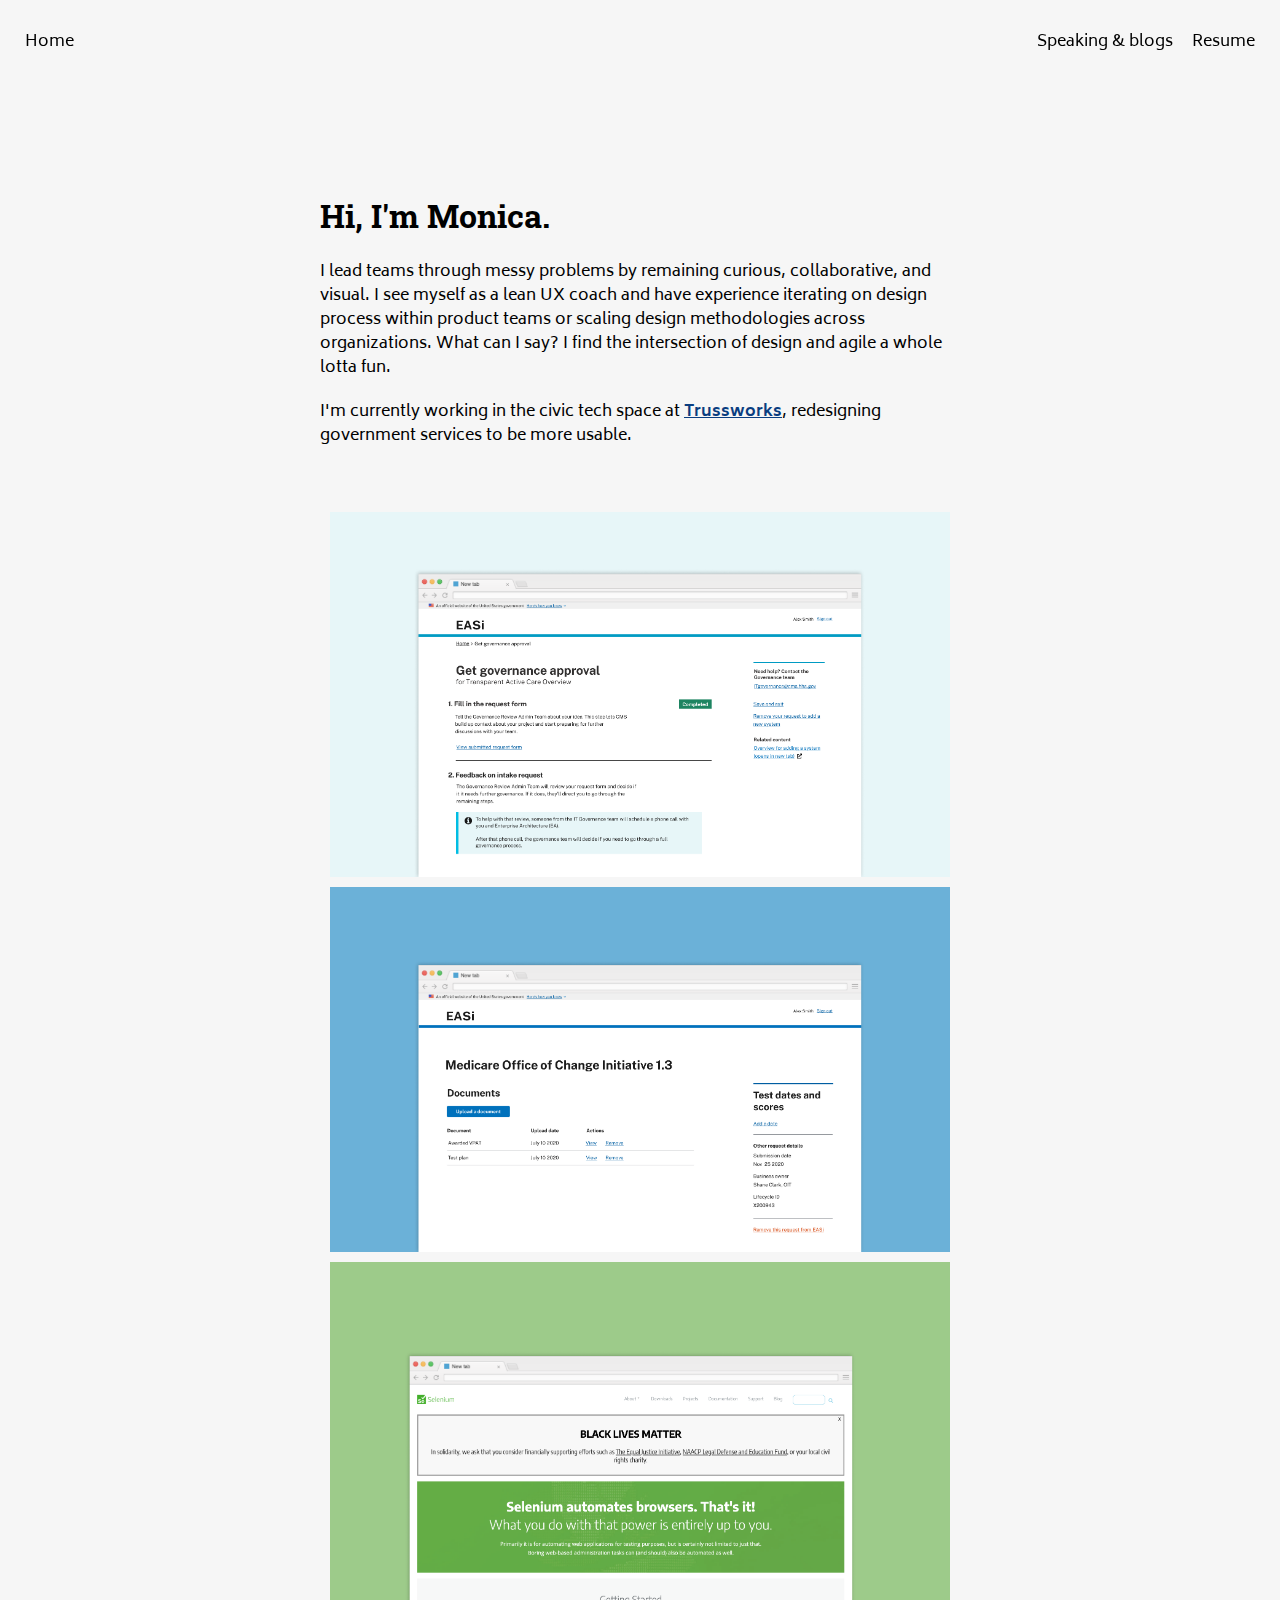
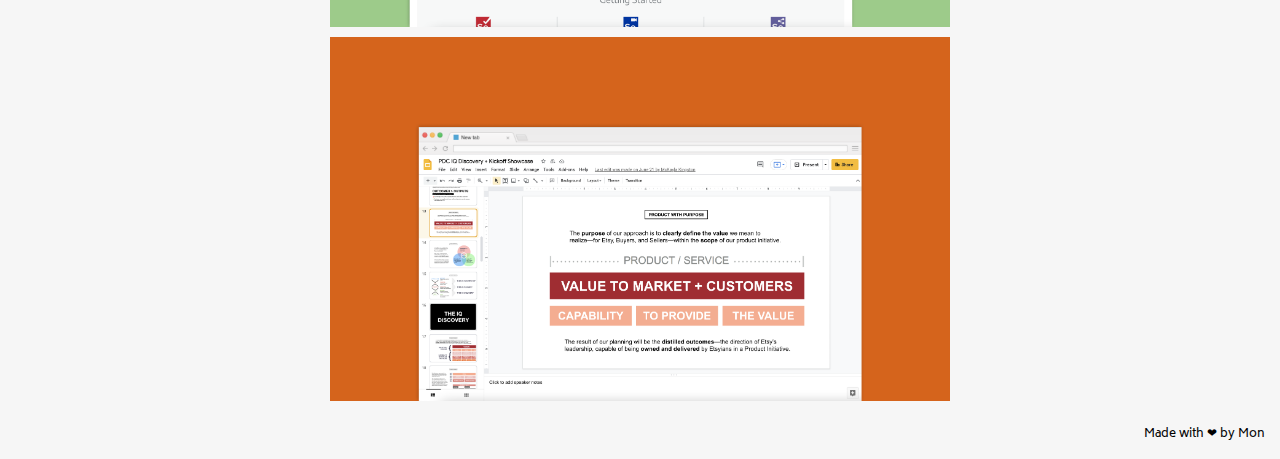
<file: index.html>
<!doctype html>
<html>
	<head>
		<meta charset="utf-8">
		<meta http-equiv="X-UA-Compatible" content="IE=edge">
		<meta name="viewport" content="width=device-width, initial-scale=1">
		<title>Monica Finc 2021</title>
		<link rel="stylesheet" href="./assets/stylesheets/main.css">
	</head>
	<body>

<nav>
  <div class="left-nav">
    <a href="index.html">Home</a>
  </div>

  <div class="right-nav">
    <a href="speaking.html">Speaking & blogs</a>
    <a href="resume.html">Resume</a>
  </div>
</nav>

<header>
<div class="header-text">
<h1>
Hi, I'm Monica.
</h1>
<p>
  I lead teams through messy problems by remaining curious, collaborative, and visual. I see myself as a lean UX coach and have experience iterating on design process within product teams or scaling design methodologies across organizations. What can I say?  I find the intersection of design and agile a whole lotta fun.
</p> 
  
<p>I'm currently working in the civic tech space at <a href="https://truss.works/" target="_blank" rel="noopener noreferrer">Trussworks</a>, redesigning government services to be more usable.</p>
</div>
</header>

<section class="projects">
<div class="project">
  <div class="overlay">
    <h2>
      <a href="governance.html">Get governance approvals</a>
    </h2>
  </div>
  <img src="./assets/photos/Frame1.png">
</div>

<div class="project">
  <div class="overlay">
    <h2>
      <a href="508requests.html">Request for 508 testing</a>
    </h2>
  </div>
  <img src="./assets/photos/Frame2.png">
</div>

<div class="project">
  <div class="overlay">
    <h2>
      <a href="selenium.html">Selenium redesign</a>
    </h2>
  </div>
  <img src="./assets/photos/Frame3.png">
</div>

<div class="project">
  <div class="overlay">
    <h2>
      <a href="etsy.html">Etsy's org transformation</a>
    </h2>
  </div>
  <img src="./assets/photos/Frame4.png">
</div>

</section>

<footer>
<p>Made with ❤ by Mon</p>
</footer>

</body>
</html>
</file>
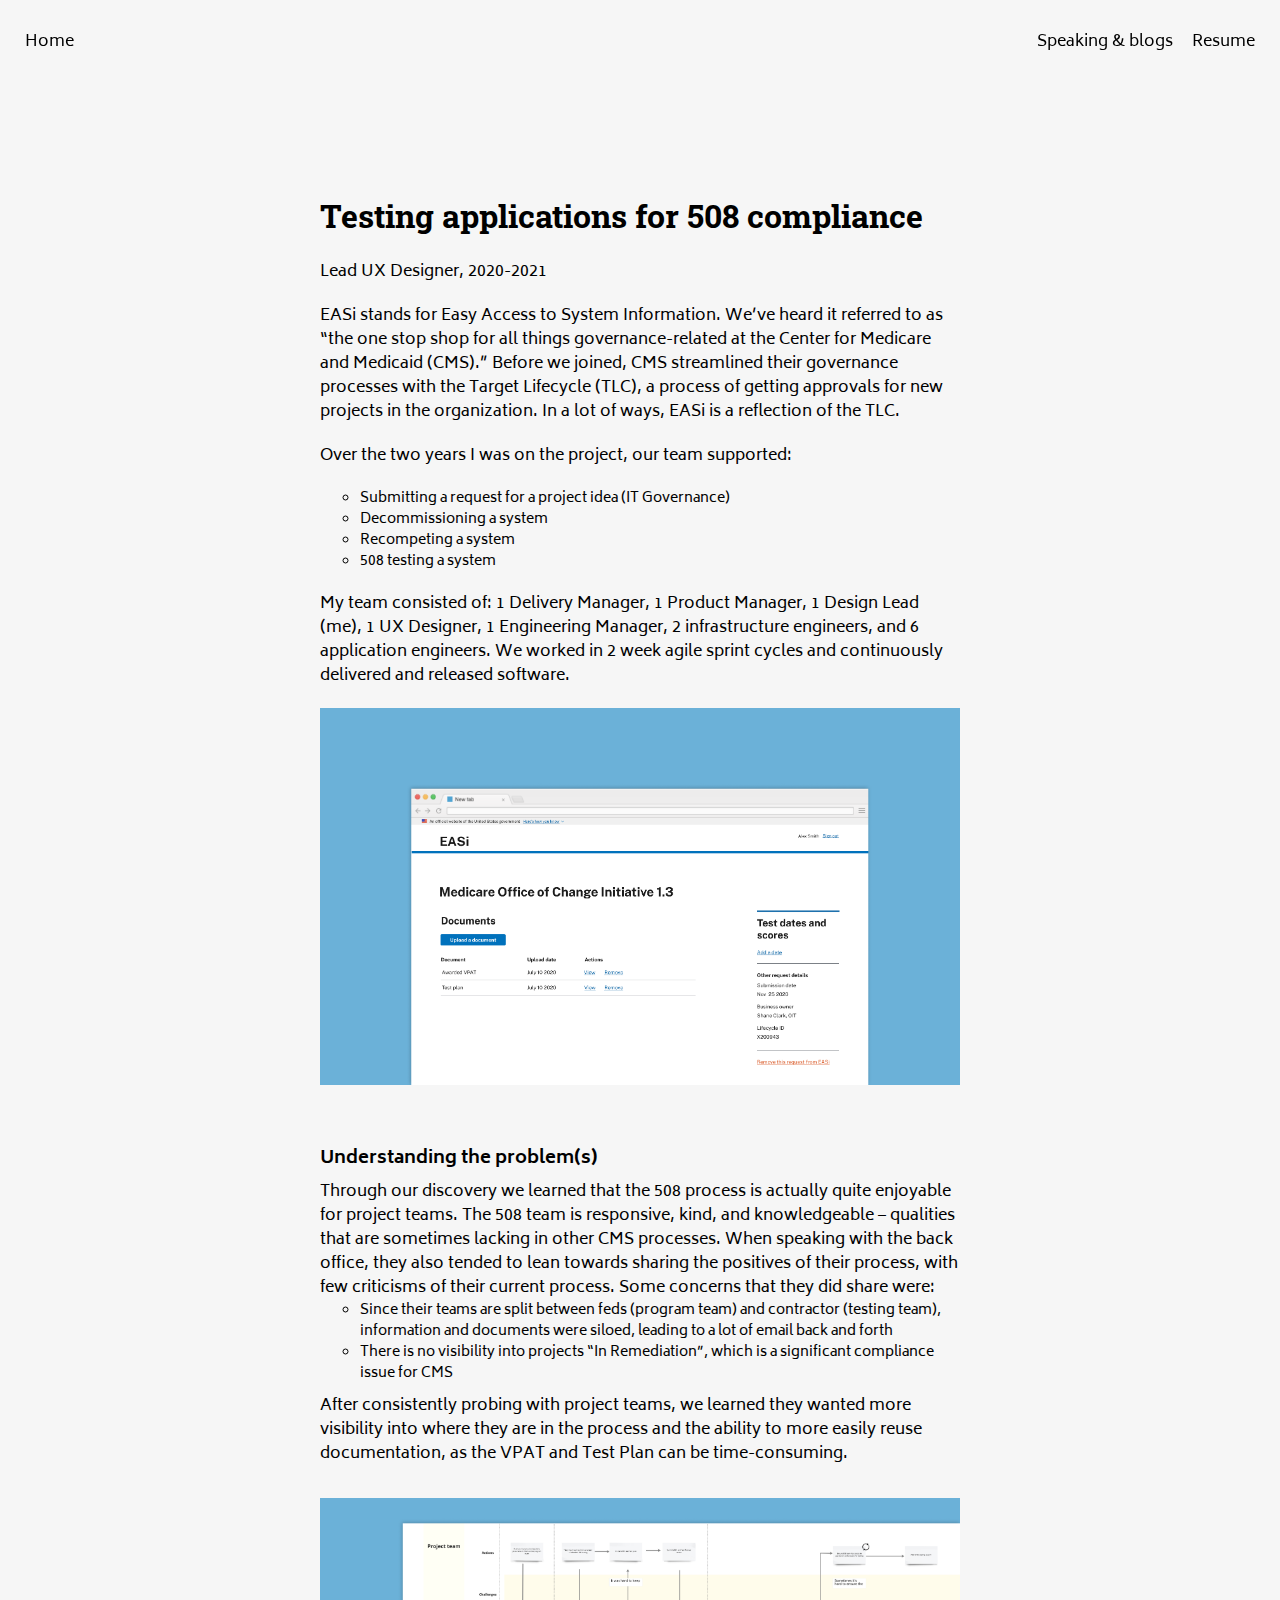
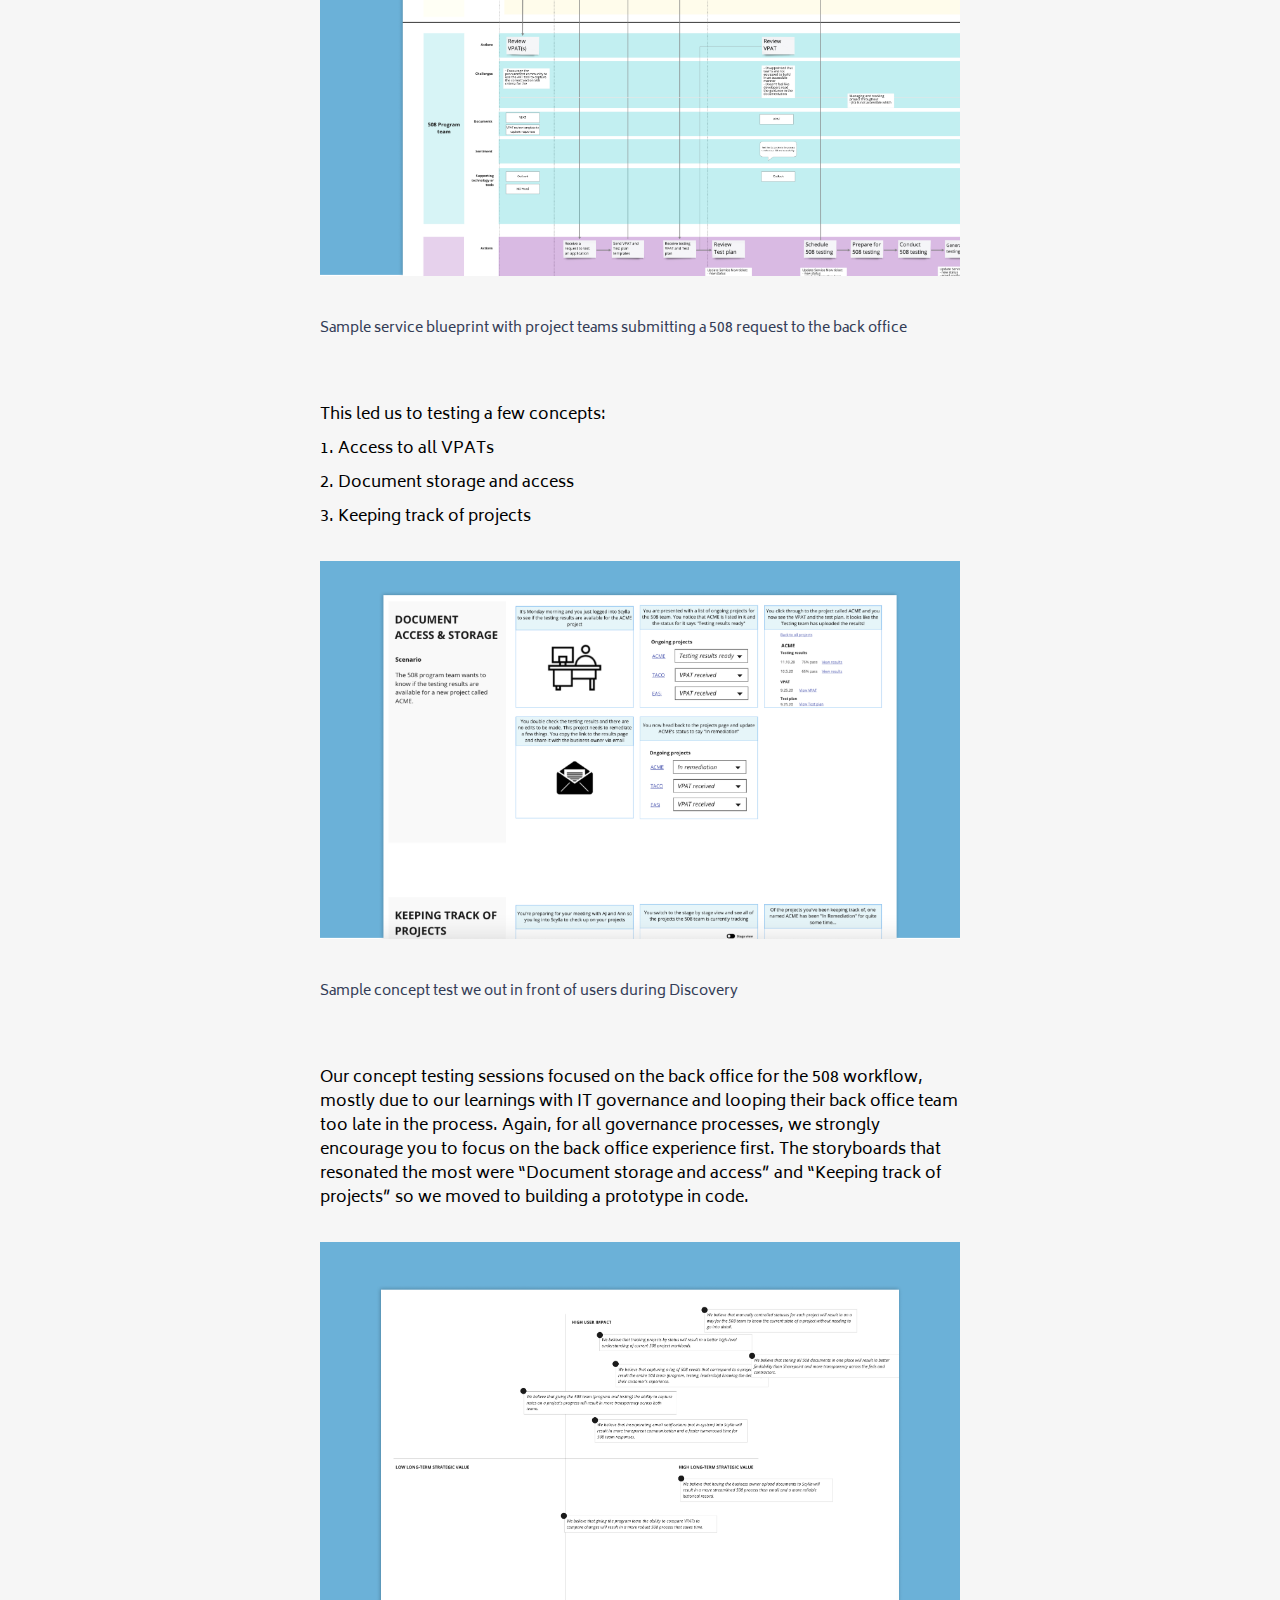
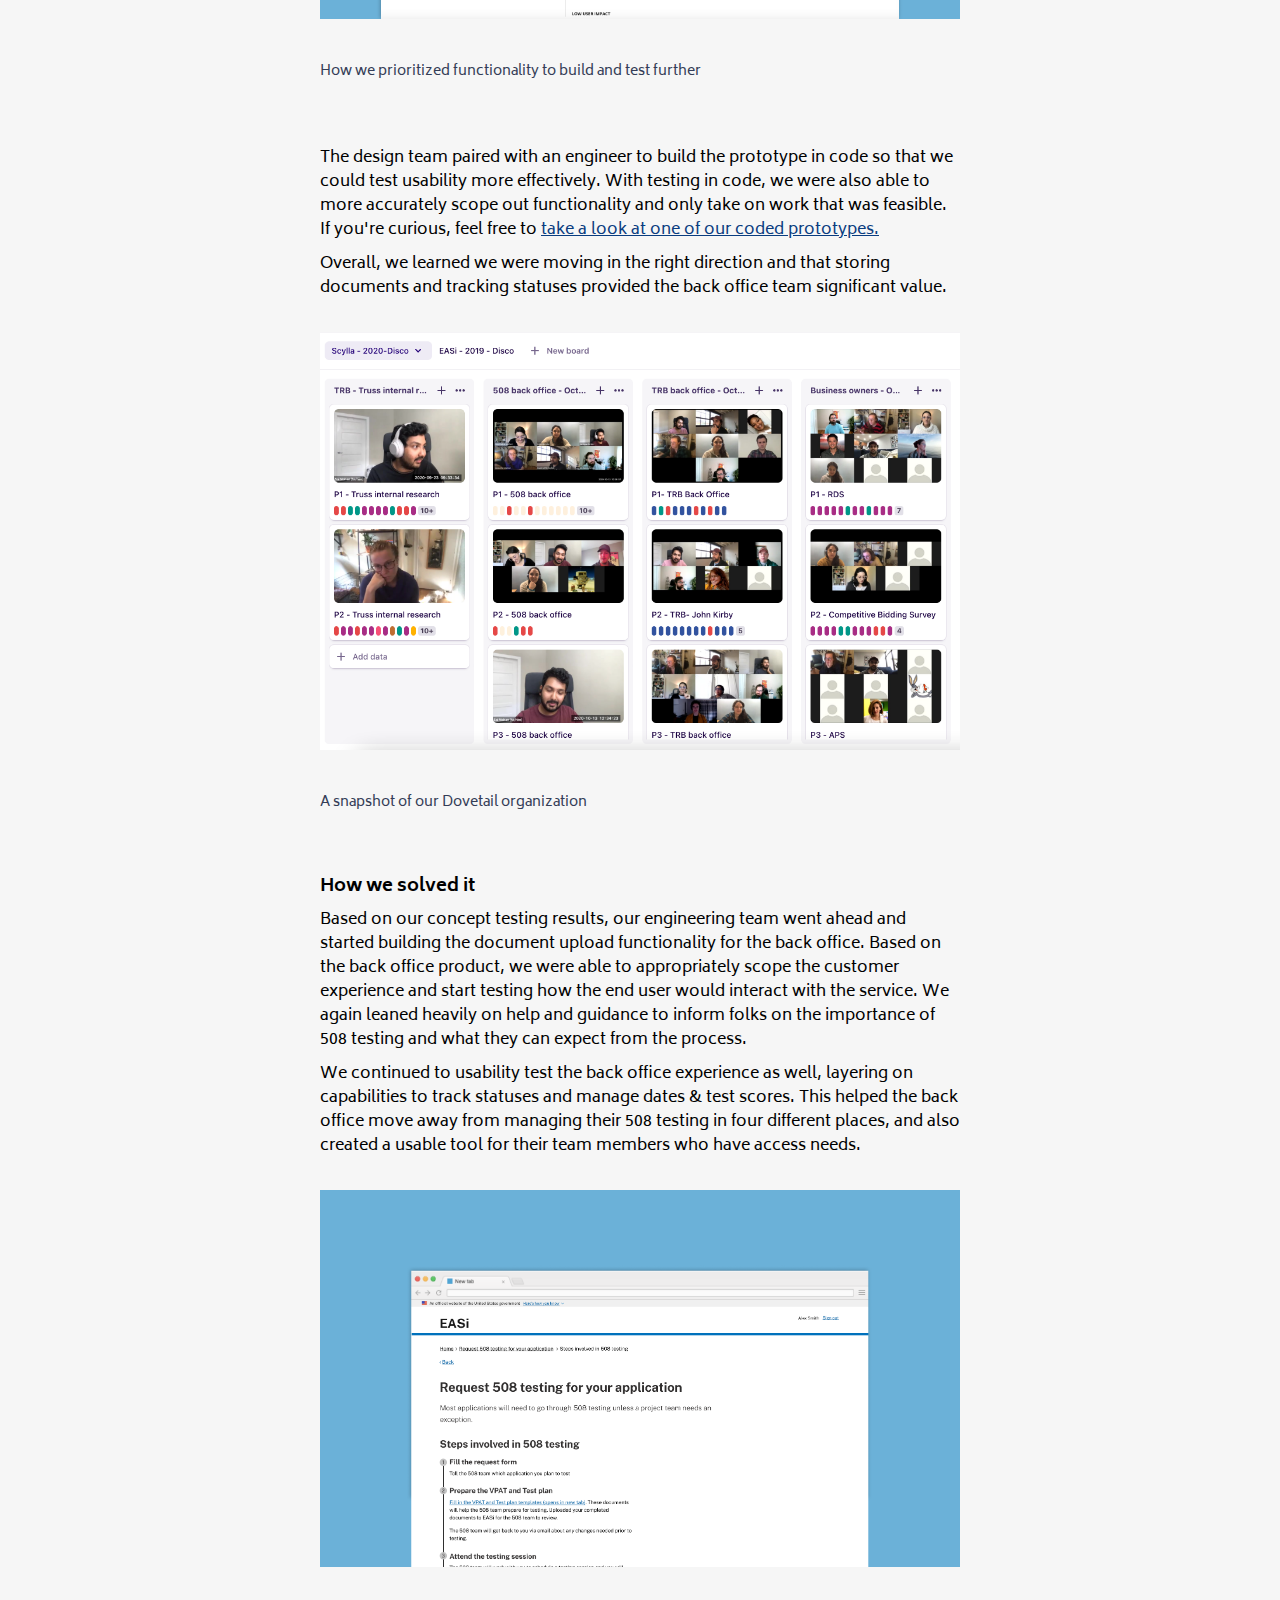
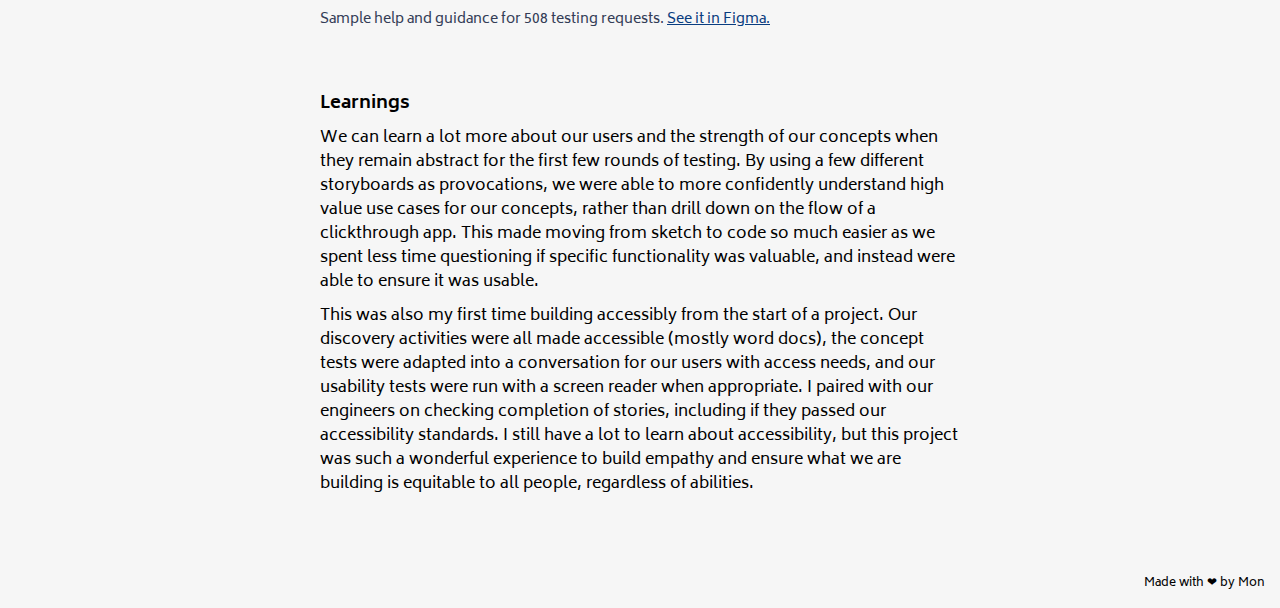
<file: 508requests.html>
<!doctype html>
<html>
	<head>
		<meta charset="utf-8">
		<meta http-equiv="X-UA-Compatible" content="IE=edge">
		<meta name="viewport" content="width=device-width, initial-scale=1">
		<title>Mon's portfolio</title>
		<link rel="stylesheet" href="./assets/stylesheets/main.css">
	</head>
	<body>

<nav>
  <div class="left-nav">
    <a href="index.html">Home</a>
  </div>

  <div class="right-nav">
    <a href="speaking.html">Speaking & blogs</a>
    <a href="resume.html">Resume</a>
  </div>
</nav>

<header>
<div class="header-text">
<h1>
  Testing applications for 508 compliance    </h1>
<p>
  Lead UX Designer, 2020-2021
</p>

<p>
  EASi stands for Easy Access to System Information. We’ve heard it referred to as “the one stop shop for all things governance-related at the Center for Medicare and Medicaid (CMS).” Before we joined, CMS streamlined their governance processes with the Target Lifecycle (TLC), a process of getting approvals for new projects in the organization. In a lot of ways, EASi is a reflection of the TLC.    
</p>

<p>
  Over the two years I was on the project, our team supported:</p>
<ul>
<li>Submitting a request for a project idea (IT Governance)</li>
<li>Decommissioning a system</li>
<li>Recompeting a system</li>
<li>508 testing a system</li>
</ul>
</p>

<p>
  My team consisted of: 1 Delivery Manager, 1 Product Manager, 1 Design Lead (me), 1 UX Designer, 1 Engineering Manager, 2 infrastructure engineers, and 6 application engineers. We worked in 2 week agile sprint cycles and continuously delivered and released software.
</p>

<img src="./assets/photos/Frame2.png">
</div>
</header>

<section class="content">
<h2>
Understanding the problem(s)
</h2>

<p>
Through our discovery we learned that the 508 process is actually quite enjoyable for project teams. The 508 team is responsive, kind, and knowledgeable – qualities that are sometimes lacking in other CMS processes. When speaking with the back office, they also tended to lean towards sharing the positives of their process, with few criticisms of their current process. Some concerns that they did share were:

<ul>
<li>Since their teams are split between feds (program team) and contractor (testing team), information and documents were siloed, leading to a lot of email back and forth</li>
<li>There is no visibility into projects “In Remediation”, which is a significant compliance issue for CMS</li>
</ul>
</p>

<p>
After consistently probing with project teams, we learned they wanted more visibility into where they are in the process and the ability to more easily reuse documentation, as the VPAT and Test Plan can be time-consuming. 
</p>

<img src="./assets/photos/508-blueprint.png">
<p class="subtext">
Sample service blueprint with project teams submitting a 508 request to the back office
</p>

<p>
This led us to testing a few concepts:</P>
<p>1. Access to all VPATs</p>
<p>2. Document storage and access</p>
<p>3. Keeping track of projects</p>

<img src="./assets/photos/508-concepts.png">

<p class="subtext">
  Sample concept test we out in front of users during Discovery    
</p>

<p>
Our concept testing sessions focused on the back office for the 508 workflow, mostly due to our learnings with IT governance and looping their back office team too late in the process. Again, for all governance processes, we strongly encourage you to focus on the back office experience first. The storyboards that resonated the most were “Document storage and access” and “Keeping track of projects” so we moved to building a prototype in code.
</p>

<img src="./assets/photos/508-prioritization.png">

<p class="subtext">
  How we prioritized functionality to build and test further   
</p>

<p>
The design team paired with an engineer to build the prototype in code so that we could test usability more effectively. With testing in code, we were also able to more accurately scope out functionality and only take on work that was feasible. If you're curious, feel free to <a href="https://dwiq37qi5w1vh.cloudfront.net/508/login">take a look at one of our coded prototypes.</a>
</p>

<p>
Overall, we learned we were moving in the right direction and that storing documents and tracking statuses provided the back office team significant value.
</p>

<img src="./assets/photos/dovetail.png">

<p class="subtext">
  A snapshot of our Dovetail organization  
</p>    

<h2>
How we solved it
</h2>

<p> Based on our concept testing results, our engineering team went ahead and started building the document upload functionality for the back office. Based on the back office product, we were able to appropriately scope the customer experience and start testing how the end user would interact with the service. We again leaned heavily on help and guidance to inform folks on the importance of 508 testing and what they can expect from the process.
</p>

<p> We continued to usability test the back office experience as well, layering on capabilities to track statuses and manage dates & test scores. This helped the back office move away from managing their 508 testing in four different places,  and also created a  usable tool for their team members who have access needs. 
</p>

<img src="./assets/photos/508-hg.png">

<p class="subtext">
  Sample help and guidance for 508 testing requests. <a href="https://www.figma.com/file/ncFpZBZZ8i8Ey7cBUxDjOW/Portfolio-EASi-Customer-Experience?node-id=2%3A13728" target="_blank" rel="noopener noreferrer">See it in Figma.</a>    
</p>   

<h2>
Learnings
</h2> 

<p>We can learn a lot more about our users and the strength of our concepts when they remain abstract for the first few rounds of testing. By using a few different storyboards as provocations, we were able to more confidently understand high value use cases for our concepts, rather than drill down on the flow of a clickthrough app. This made moving from sketch to code so much easier as we spent less time questioning if specific functionality was valuable, and instead were able to ensure it was usable.
</p>

<p>This was also my first time building accessibly from the start of a project. Our discovery activities were all made accessible (mostly word docs), the concept tests were adapted into a conversation for our users with access needs, and our usability tests were run with a screen reader when appropriate. I paired with our engineers on checking completion of stories, including if they passed our accessibility standards. I still have a lot to learn about accessibility, but this project was such a wonderful experience to build empathy and ensure what we are building is equitable to all people, regardless of abilities.  
</p>

</section>

<footer>
<p>Made with ❤ by Mon</p>
</footer>
</body>
</html>
</file>
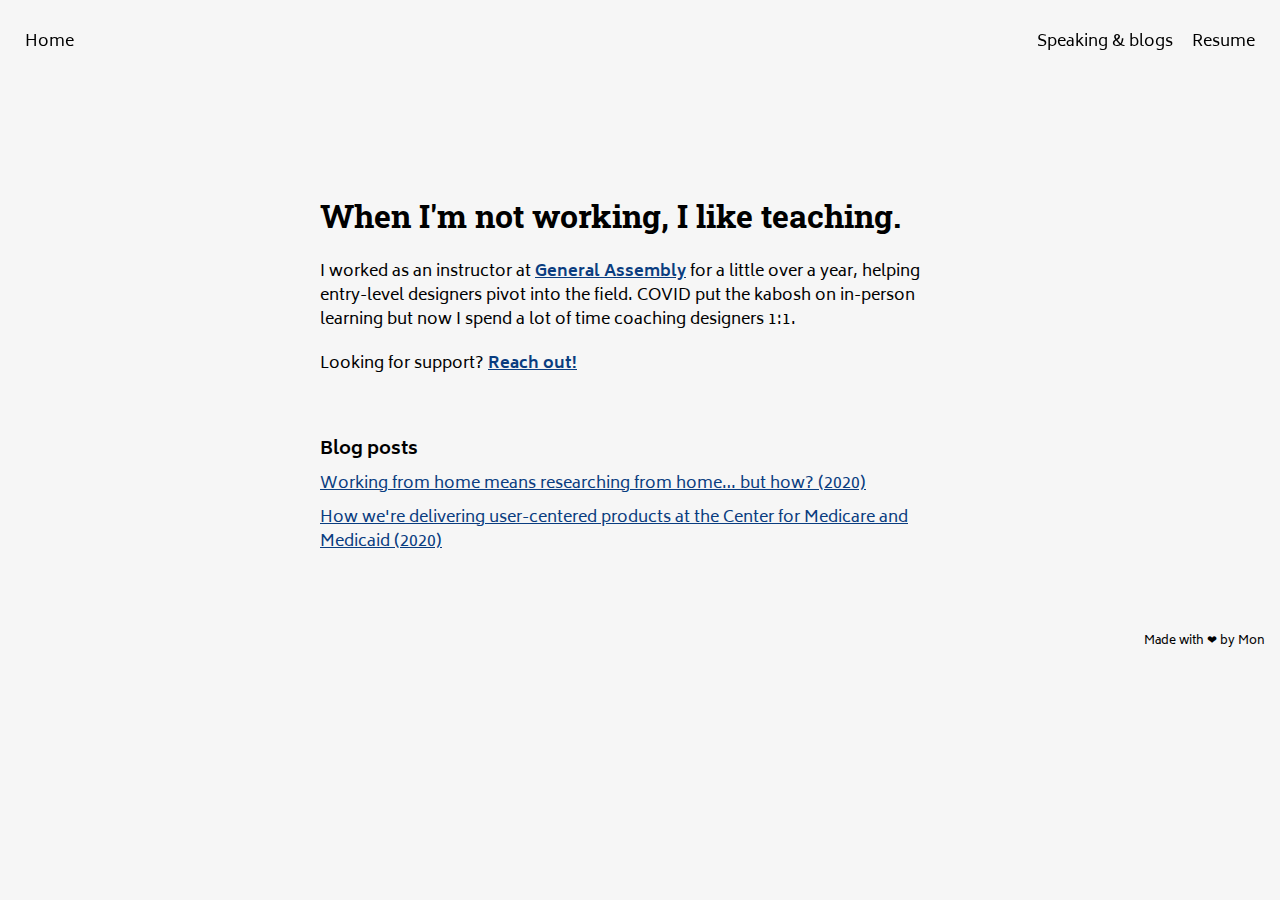
<file: about.html>
<!doctype html>
<html>
	<head>
		<meta charset="utf-8">
		<meta http-equiv="X-UA-Compatible" content="IE=edge">
		<meta name="viewport" content="width=device-width, initial-scale=1">
		<title>Mon's portfolio</title>
		<link rel="stylesheet" href="./assets/stylesheets/main.css">
	</head>
	<body>

<nav>
  <div class="left-nav">
    <a href="index.html">Home</a>
  </div>

  <div class="right-nav">
    <a href="speaking.html">Speaking & blogs</a>
    <a href="resume.html">Resume</a>
  </div>
</nav>

<header>
<div class="header-text">
<h1>
When I'm not working, I like teaching.
</h1>
<p>
  I worked as an instructor at <a href="https://generalassemb.ly/instructors/monica-finc/20274" target="_blank" rel="noopener noreferrer">General Assembly</a> for a little over a year, helping entry-level designers pivot into the field. COVID put the kabosh on in-person learning but now I spend a lot of time coaching designers 1:1. </p>
  
<p>Looking for support? <a href = "mailto: monicafinc@gmail.com" target="_blank" rel="noopener noreferrer">Reach out!</a></p>
</p>
</div>
</header>

<section class="content">
<h2>
Blog posts
</h2>

<p> <a href="https://truss.works/blog/research-from-home" target="_blank" rel="noopener noreferrer">Working from home means researching from home… but how? (2020)</a>
</p>

<p> <a href="https://truss.works/blog/cms-disco-fever" target="_blank" rel="noopener noreferrer">How we're delivering user-centered products at the Center for Medicare and Medicaid (2020)</a>
</p>

</section>

<footer>
<p>Made with ❤ by Mon</p>
</footer>

</body>
</html>
</file>
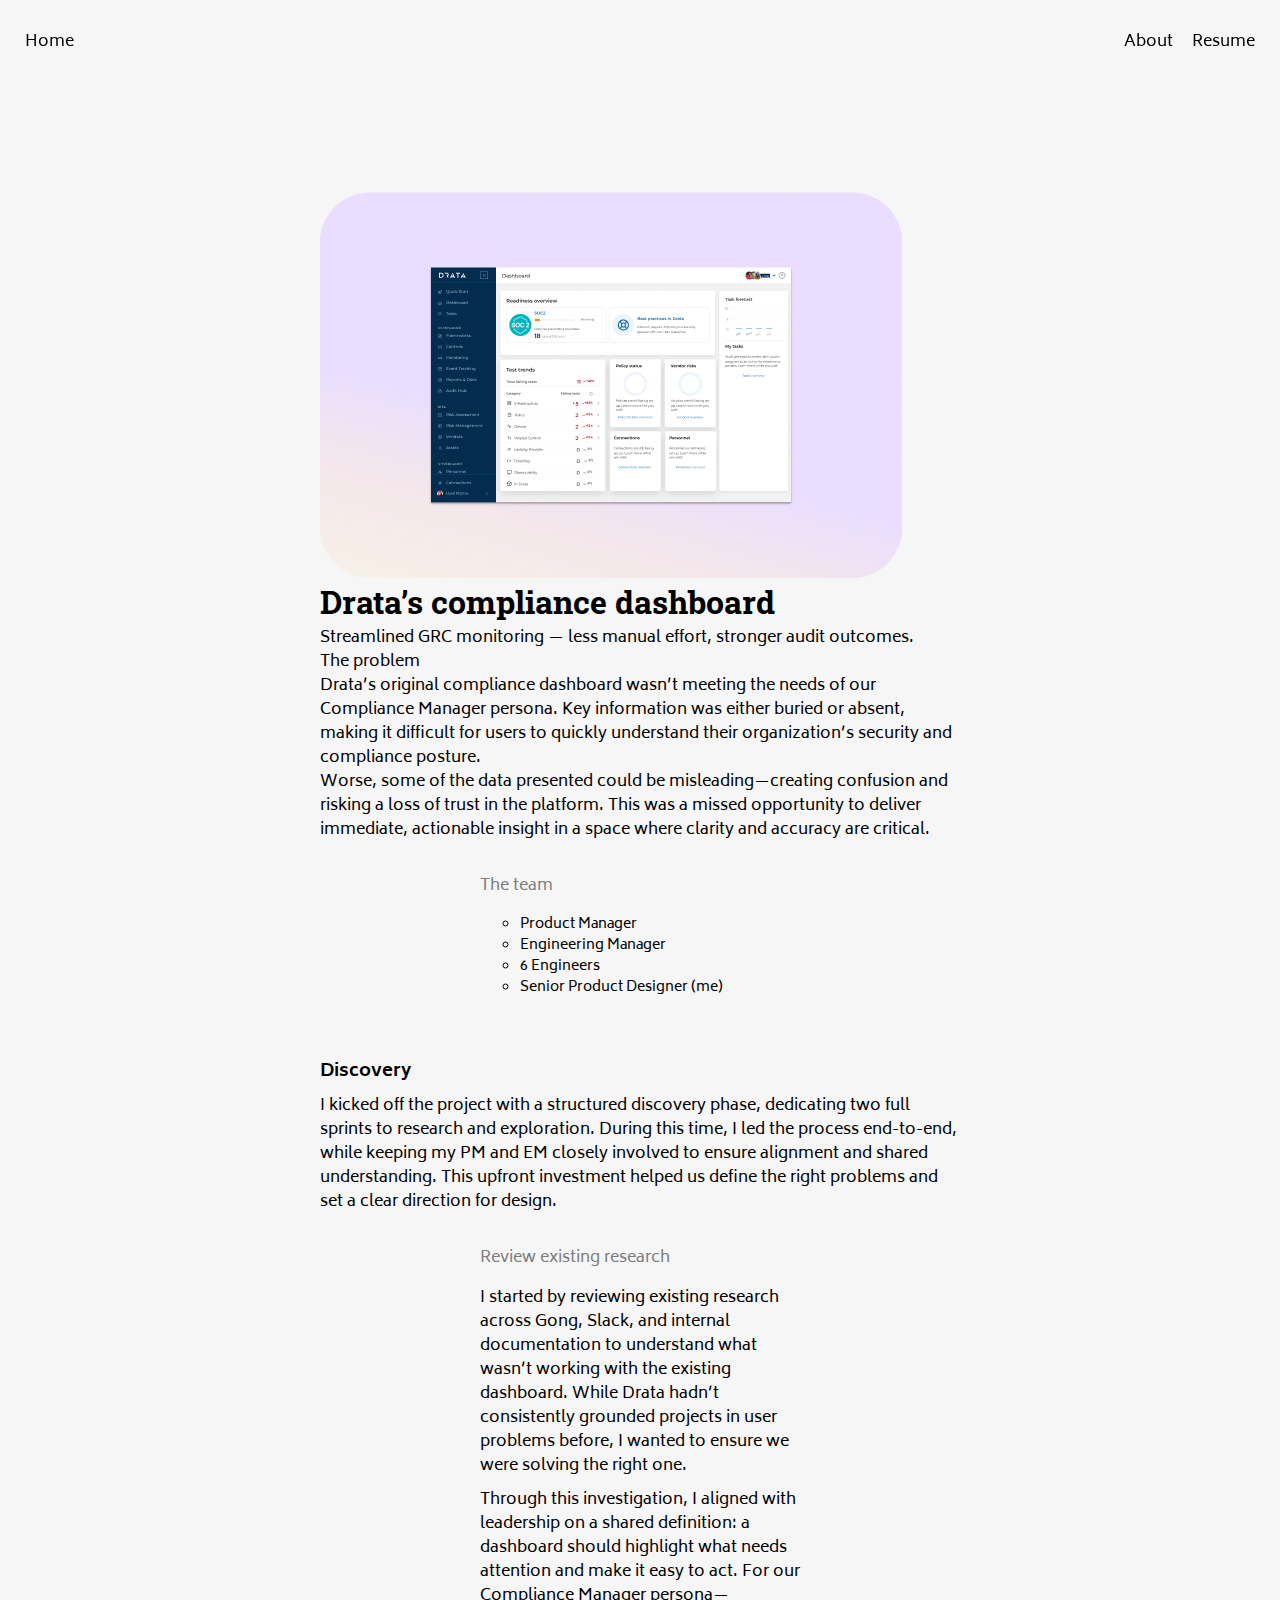
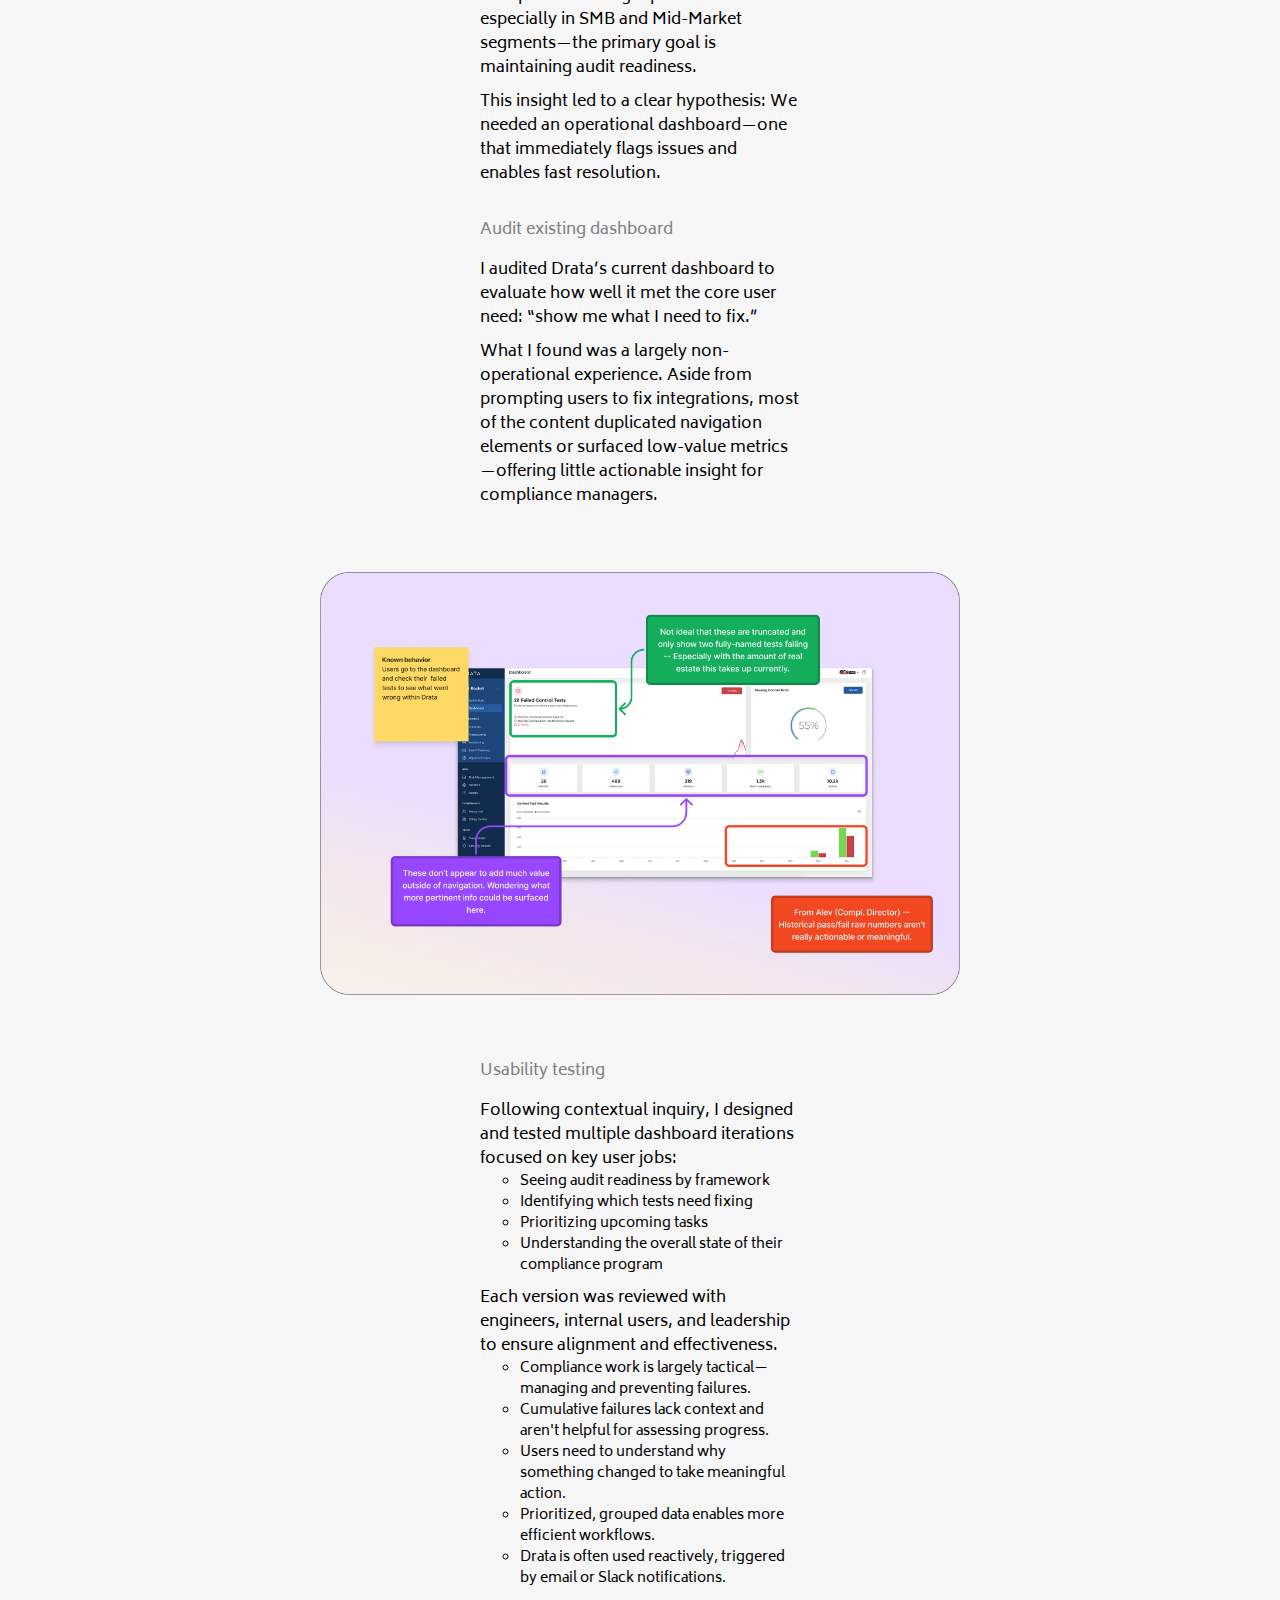
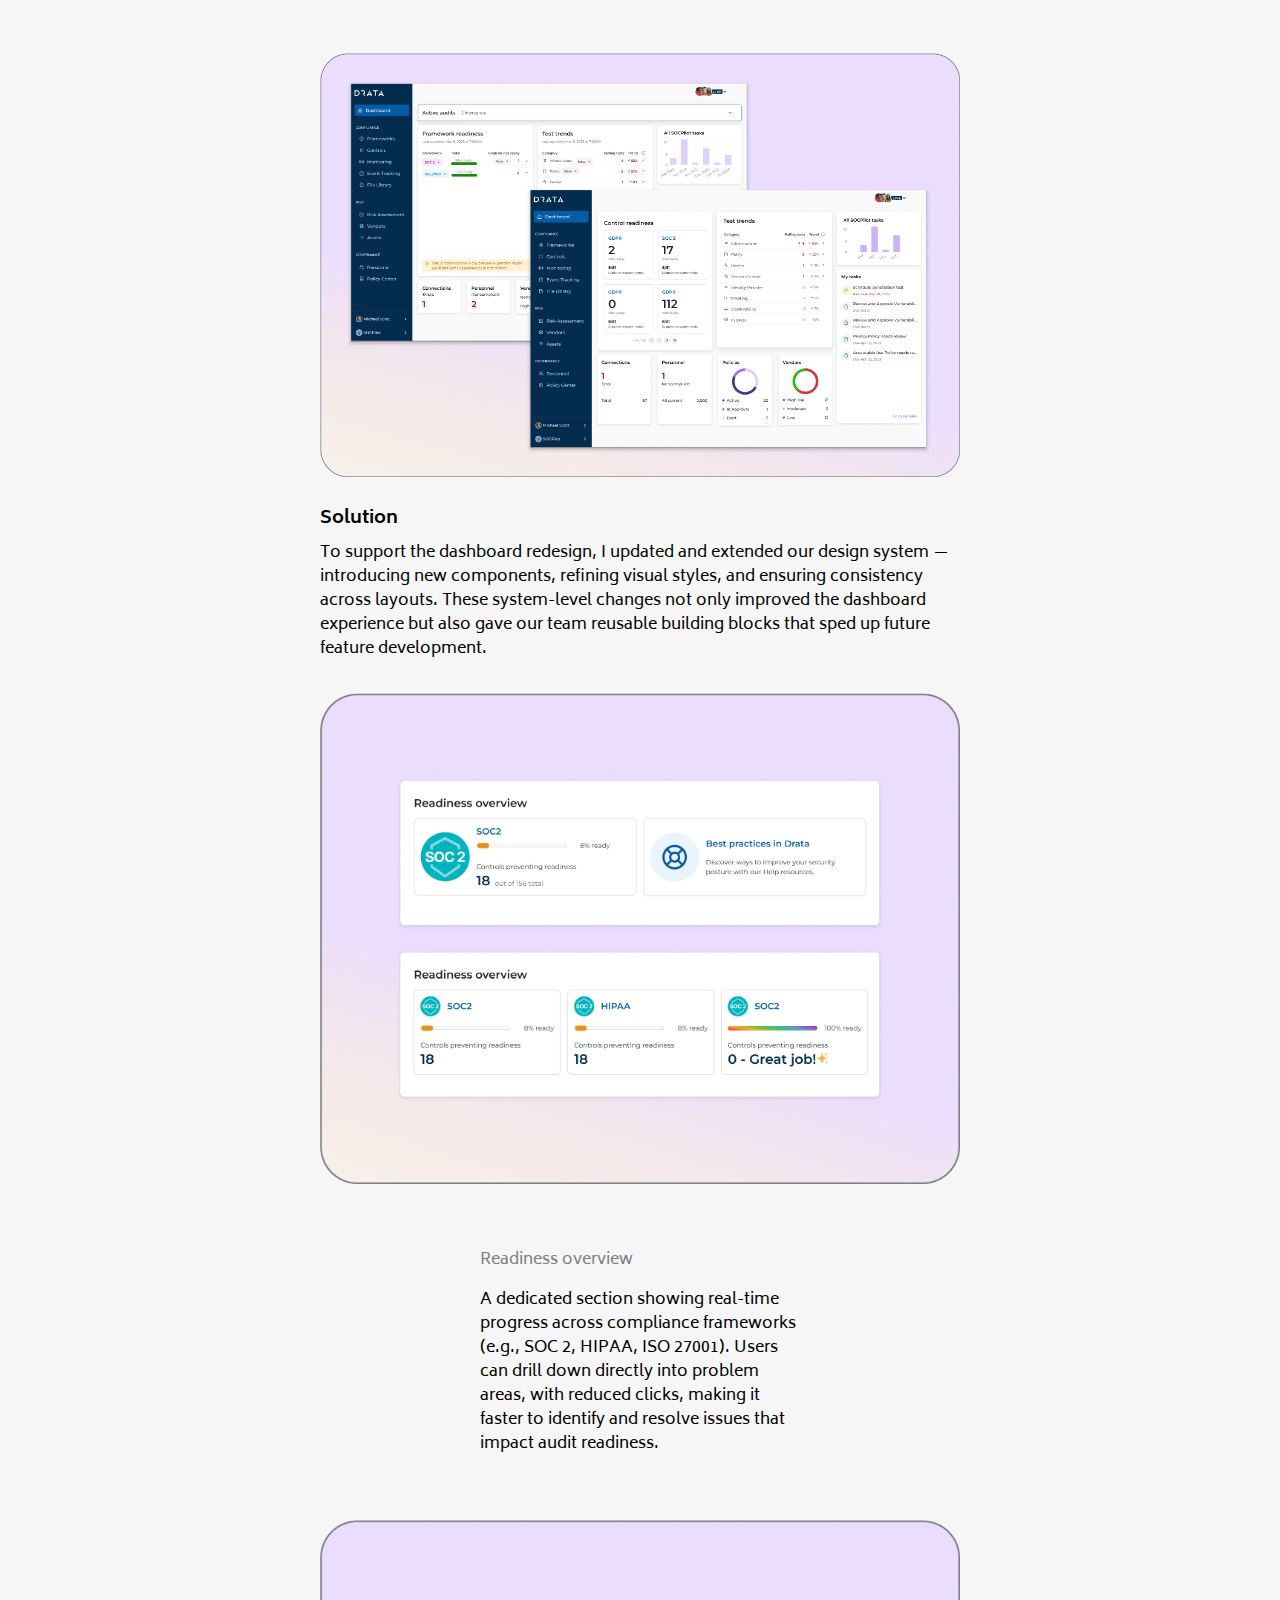
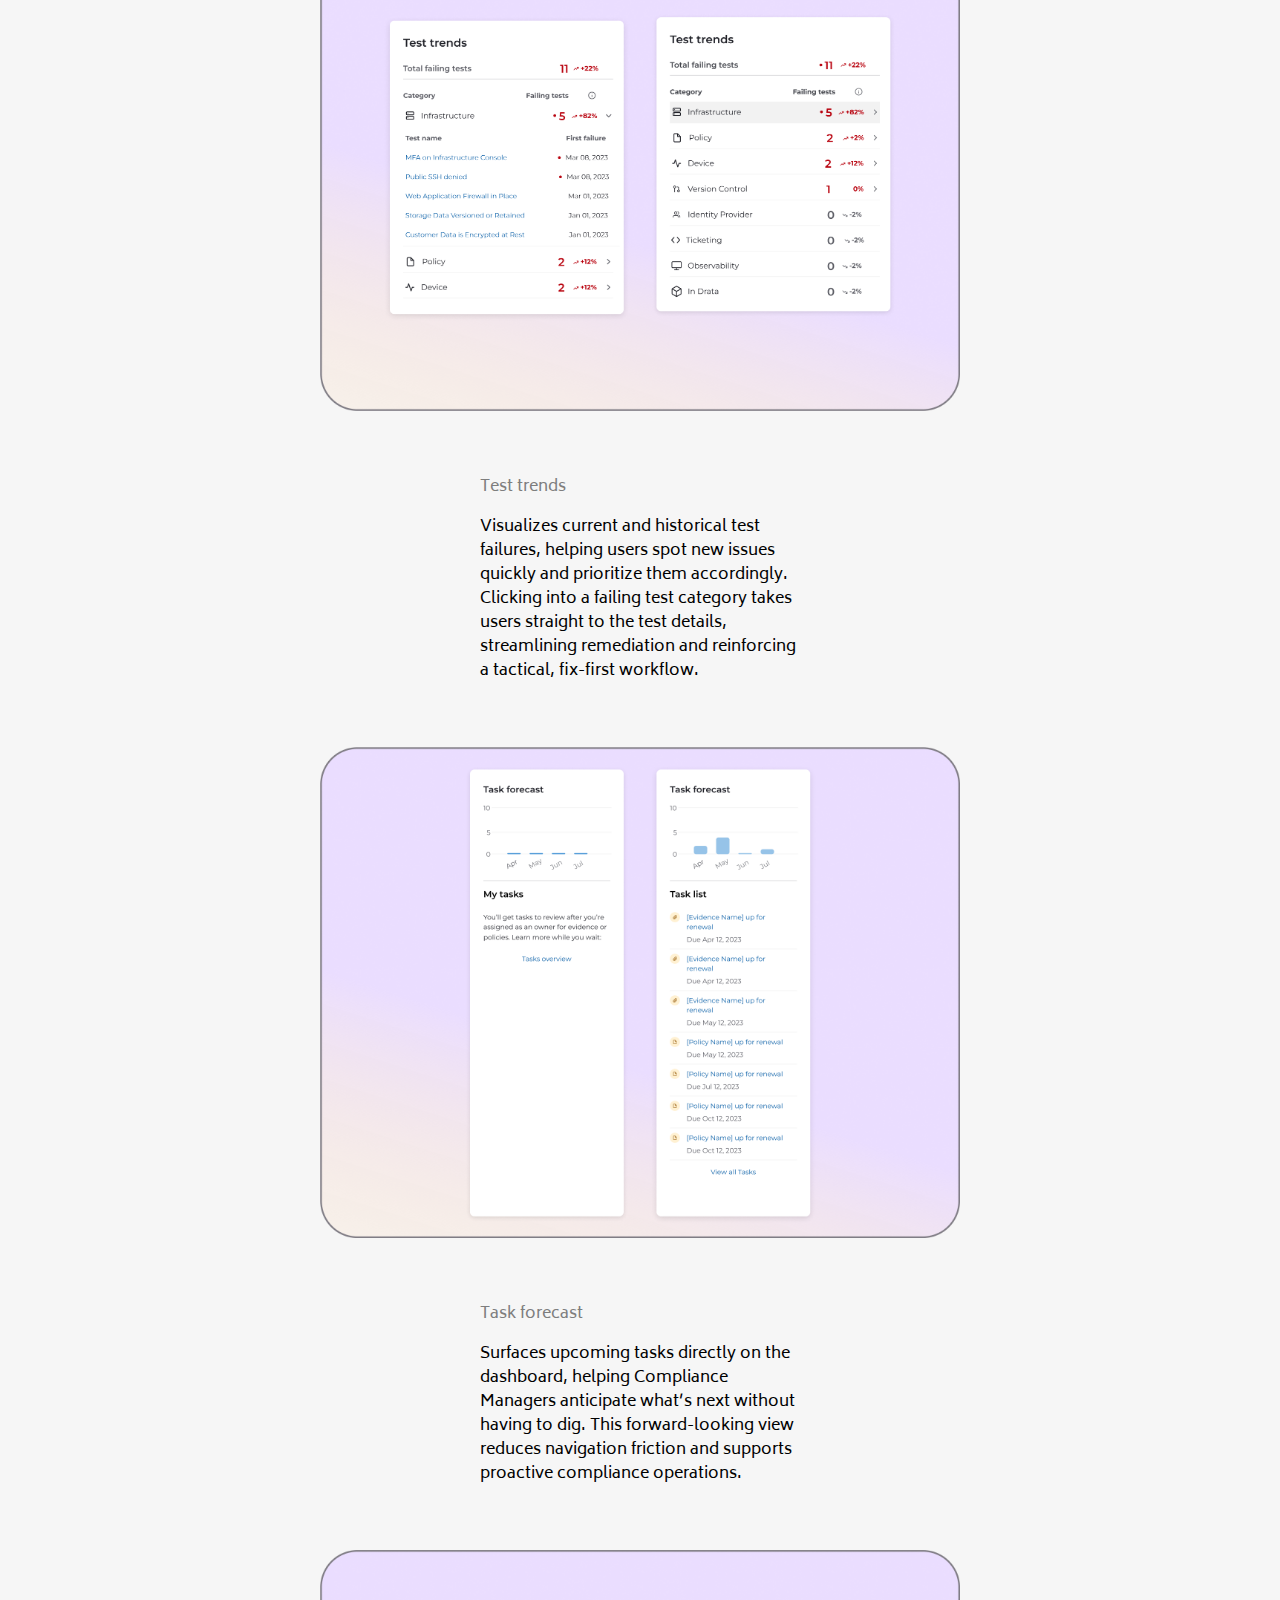
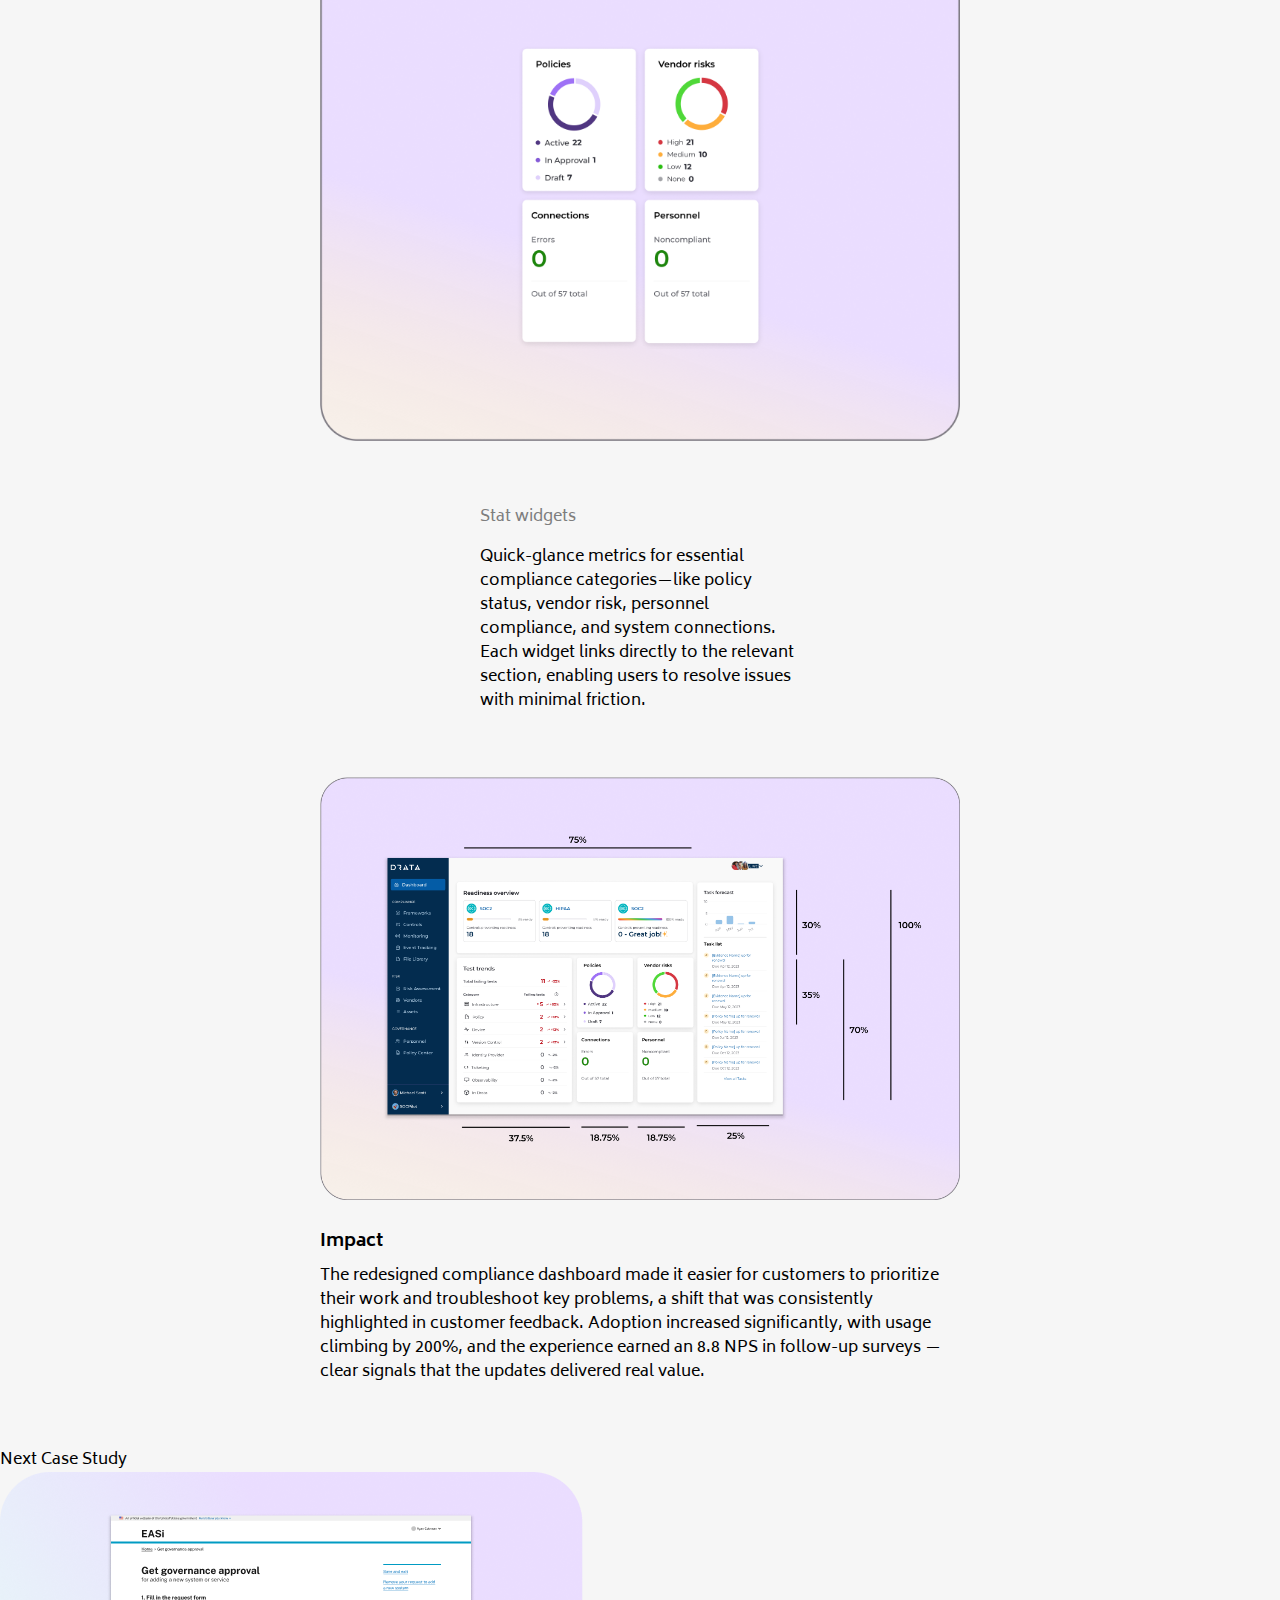
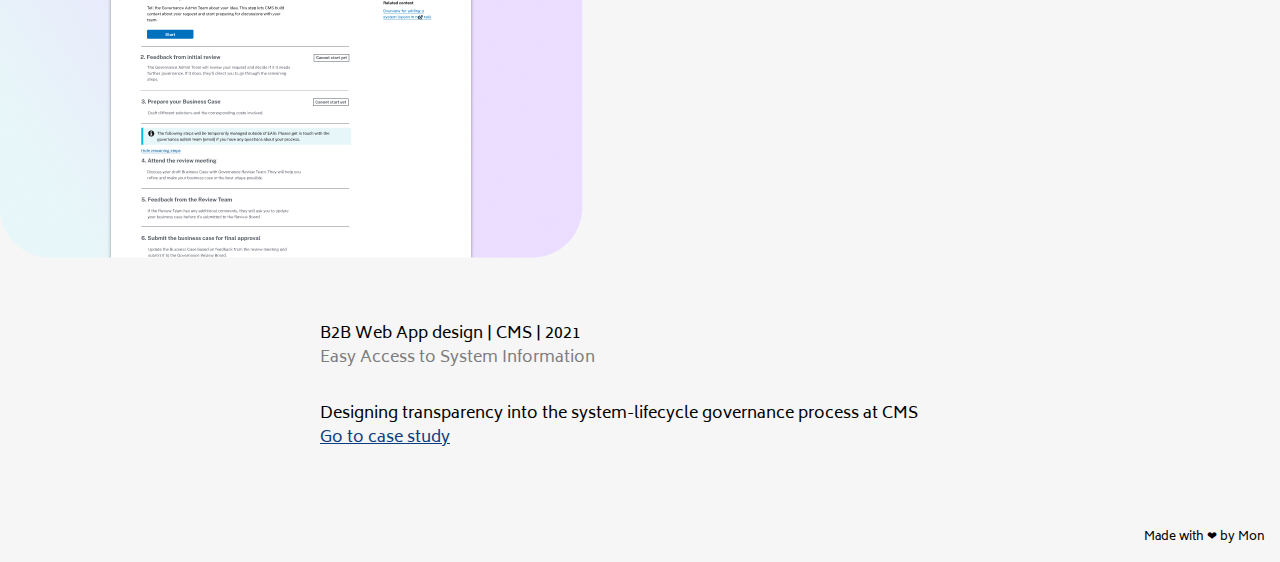
<file: DrataDash.html>
<!doctype html>
<html>
	<head>
		<meta charset="utf-8">
		<meta http-equiv="X-UA-Compatible" content="IE=edge">
		<meta name="viewport" content="width=device-width, initial-scale=1">
		<title>Mon's portfolio</title>
		<link rel="stylesheet" href="./assets/stylesheets/main.css">
	</head>
	<body>

<nav>
  <div class="left-nav">
    <a href="index.html">Home</a>
  </div>

  <div class="right-nav">
    <a href="about.html">About</a>
    <a href="resume.html">Resume</a>
  </div>
</nav>


<section class="intro-section">
  <header>
    <img src="./assets/photos/Drata_Dash_CaseStudy.png">
    <div class="title-text">
     <h1>Drata’s compliance dashboard</h1>
     <p>Streamlined GRC monitoring — less manual effort, stronger audit outcomes.</p>
    </div>

    <div class="problem-intro">
      <div class="problem-intro-text">
        <h2>The problem</h2>
        <p>Drata’s original compliance dashboard wasn’t meeting the needs of our Compliance Manager persona. Key information was either buried or absent, making it difficult for users to quickly understand their organization’s security and compliance posture.</p>
        <p>Worse, some of the data presented could be misleading—creating confusion and risking a loss of trust in the platform. This was a missed opportunity to deliver immediate, actionable insight in a space where clarity and accuracy are critical.</p>
      </div>

      <div class="content">
       <h3>The team</h3>
       <ul>
         <li>Product Manager</li>
         <li>Engineering Manager</li>
         <li>6 Engineers</li>
         <li>Senior Product Designer (me)</li>
       </ul>
     </div>
   </div>
  </header>
</section>


<section class="content">
  <h2>Discovery</h2>
  <p>I kicked off the project with a structured discovery phase, dedicating two full sprints to research and exploration. During this time, I led the process end-to-end, while keeping my PM and EM closely involved to ensure alignment and shared understanding. This upfront investment helped us define the right problems and set a clear direction for design.</p>
  <div class="card">
    <div class="content">
      <h3>Review existing research</h3>
      <p>I started by reviewing existing research across Gong, Slack, and internal documentation to understand what wasn’t working with the existing dashboard. While Drata hadn’t consistently grounded projects in user problems before, I wanted to ensure we were solving the right one.</p>
      <p>Through this investigation, I aligned with leadership on a shared definition: a dashboard should highlight what needs attention and make it easy to act. For our Compliance Manager persona—especially in SMB and Mid-Market segments—the primary goal is maintaining audit readiness.</p>
      <p>This insight led to a clear hypothesis: We needed an operational dashboard—one that immediately flags issues and enables fast resolution.</p>
    </div>
  </div>

  <div class="card">
    <div class="content">
      <h3>Audit existing dashboard</h3>
      <p>I audited Drata’s current dashboard to evaluate how well it met the core user need: “show me what I need to fix.”</p>
      <p>What I found was a largely non-operational experience. Aside from prompting users to fix integrations, most of the content duplicated navigation elements or surfaced low-value metrics—offering little actionable insight for compliance managers.</p>
    </div>
  <img src="./assets/photos/Dash_AuditFindings.png">
  </div>

  <div class="card">
    <div class="content">
      <h3>Usability testing</h3>
      <p>Following contextual inquiry, I designed and tested multiple dashboard iterations focused on key user jobs:</p>
      <ul>
        <li>Seeing audit readiness by framework</li>
        <li>Identifying which tests need fixing</li>
        <li>Prioritizing upcoming tasks</li>
        <li>Understanding the overall state of their compliance program</li>
      </ul>
    <p>Each version was reviewed with engineers, internal users, and leadership to ensure alignment and effectiveness.</p>
    <ul>
      <li>Compliance work is largely tactical—managing and preventing failures.</li>
      <li>Cumulative failures lack context and aren't helpful for assessing progress.</li>
      <li>Users need to understand why something changed to take meaningful action.</li>
      <li>Prioritized, grouped data enables more efficient workflows.</li>
      <li>Drata is often used reactively, triggered by email or Slack notifications.</li>
    </ul>
   </div>
    <img src="./assets/photos/Dash_Usability.png">
  </div>

  <h2>Solution</h2>
  <p>To support the dashboard redesign, I updated and extended our design system — introducing new components, refining visual styles, and ensuring consistency across layouts. These system-level changes not only improved the dashboard experience but also gave our team reusable building blocks that sped up future feature development.</p>
  <div class="card">
    <img src="./assets/photos/Dash_readiness.png">
    <div class="content">
      <h3>Readiness overview</h3>
      <p>A dedicated section showing real-time progress across compliance frameworks (e.g., SOC 2, HIPAA, ISO 27001). Users can drill down directly into problem areas, with reduced clicks, making it faster to identify and resolve issues that impact audit readiness.</p>
    </div>
  </div>

<div class="card">
  <img src="./assets/photos/Dash_tests.png">
  <div class="content">
    <h3>Test trends</h3>
    <p>Visualizes current and historical test failures, helping users spot new issues quickly and prioritize them accordingly. Clicking into a failing test category takes users straight to the test details, streamlining remediation and reinforcing a tactical, fix-first workflow.</p>
  </div>
</div>

<div class="card">
  <img src="./assets/photos/Dash_tasks.png">
  <div class="content">
    <h3>Task forecast</h3>
    <p>Surfaces upcoming tasks directly on the dashboard, helping Compliance Managers anticipate what’s next without having to dig. This forward-looking view reduces navigation friction and supports proactive compliance operations.</p>
  </div>
</div>

<div class="card">
    <img src="./assets/photos/Dash_stats.png">
    <div class="content">
      <h3>Stat widgets</h3>
      <p>Quick-glance metrics for essential compliance categories—like policy status, vendor risk, personnel compliance, and system connections. Each widget links directly to the relevant section, enabling users to resolve issues with minimal friction.</p>
    </div>
</div>

<img src="./assets/photos/Dash_responsive.png">

  <h2>Impact</h2>
  <p>The redesigned compliance dashboard made it easier for customers to prioritize their work and troubleshoot key problems, a shift that was consistently highlighted in customer feedback. Adoption increased significantly, with usage climbing by 200%, and the experience earned an 8.8 NPS in follow-up surveys — clear signals that the updates delivered real value.</p>

</section>

<section class="NextCase">
  <div class ="NextCase-container">
    <h3>Next Case Study</h3>
    <div class="card">
      <img src="./assets/photos/CMS_CaseStudy.png">
      <div class="content">
          <p>B2B Web App design | CMS | 2021</p>
          <h3>Easy Access to System Information</h3>
          <p>Designing transparency into the system-lifecycle governance process at CMS</p>
        <a href="governance.html" class="cta">Go to case study</a>
      </div>
    </div>
  </div>
</section>

<footer>
<p>Made with ❤ by Mon</p>
</footer>
</body>
</html>
</file>
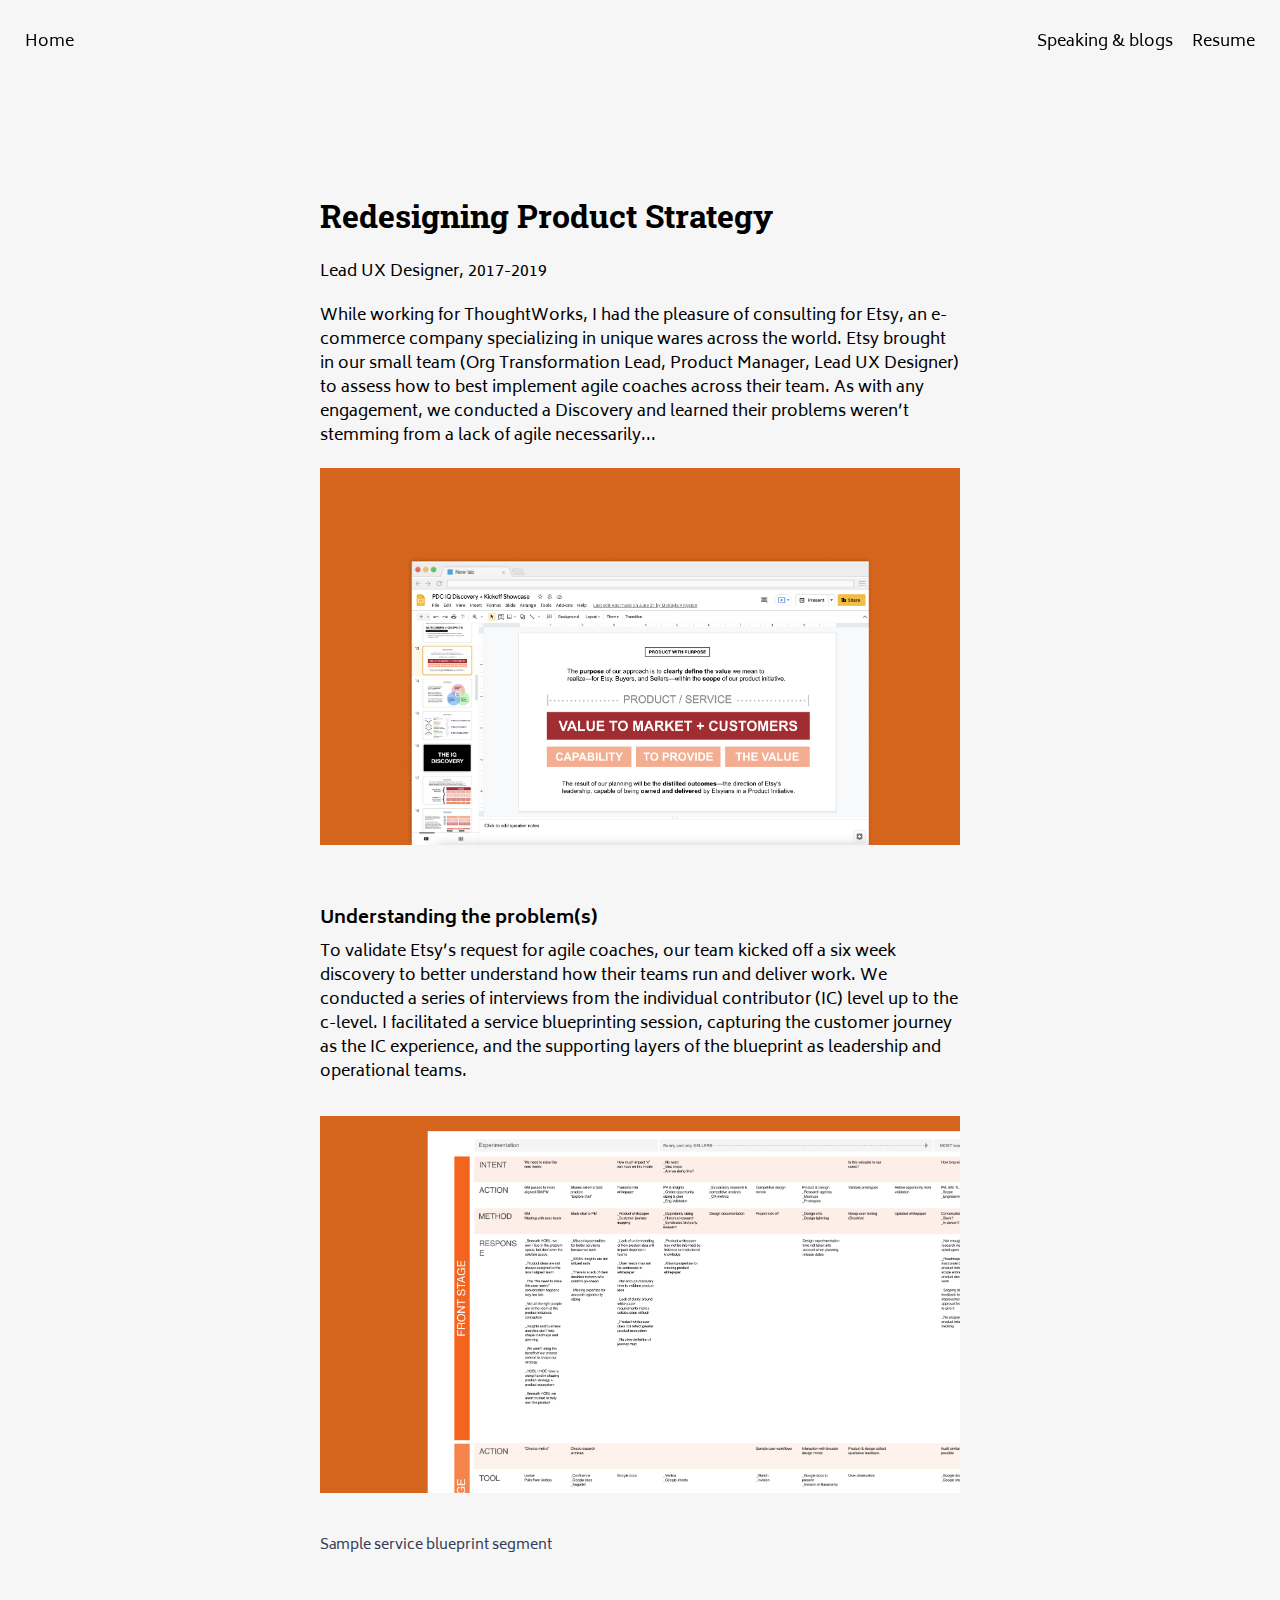
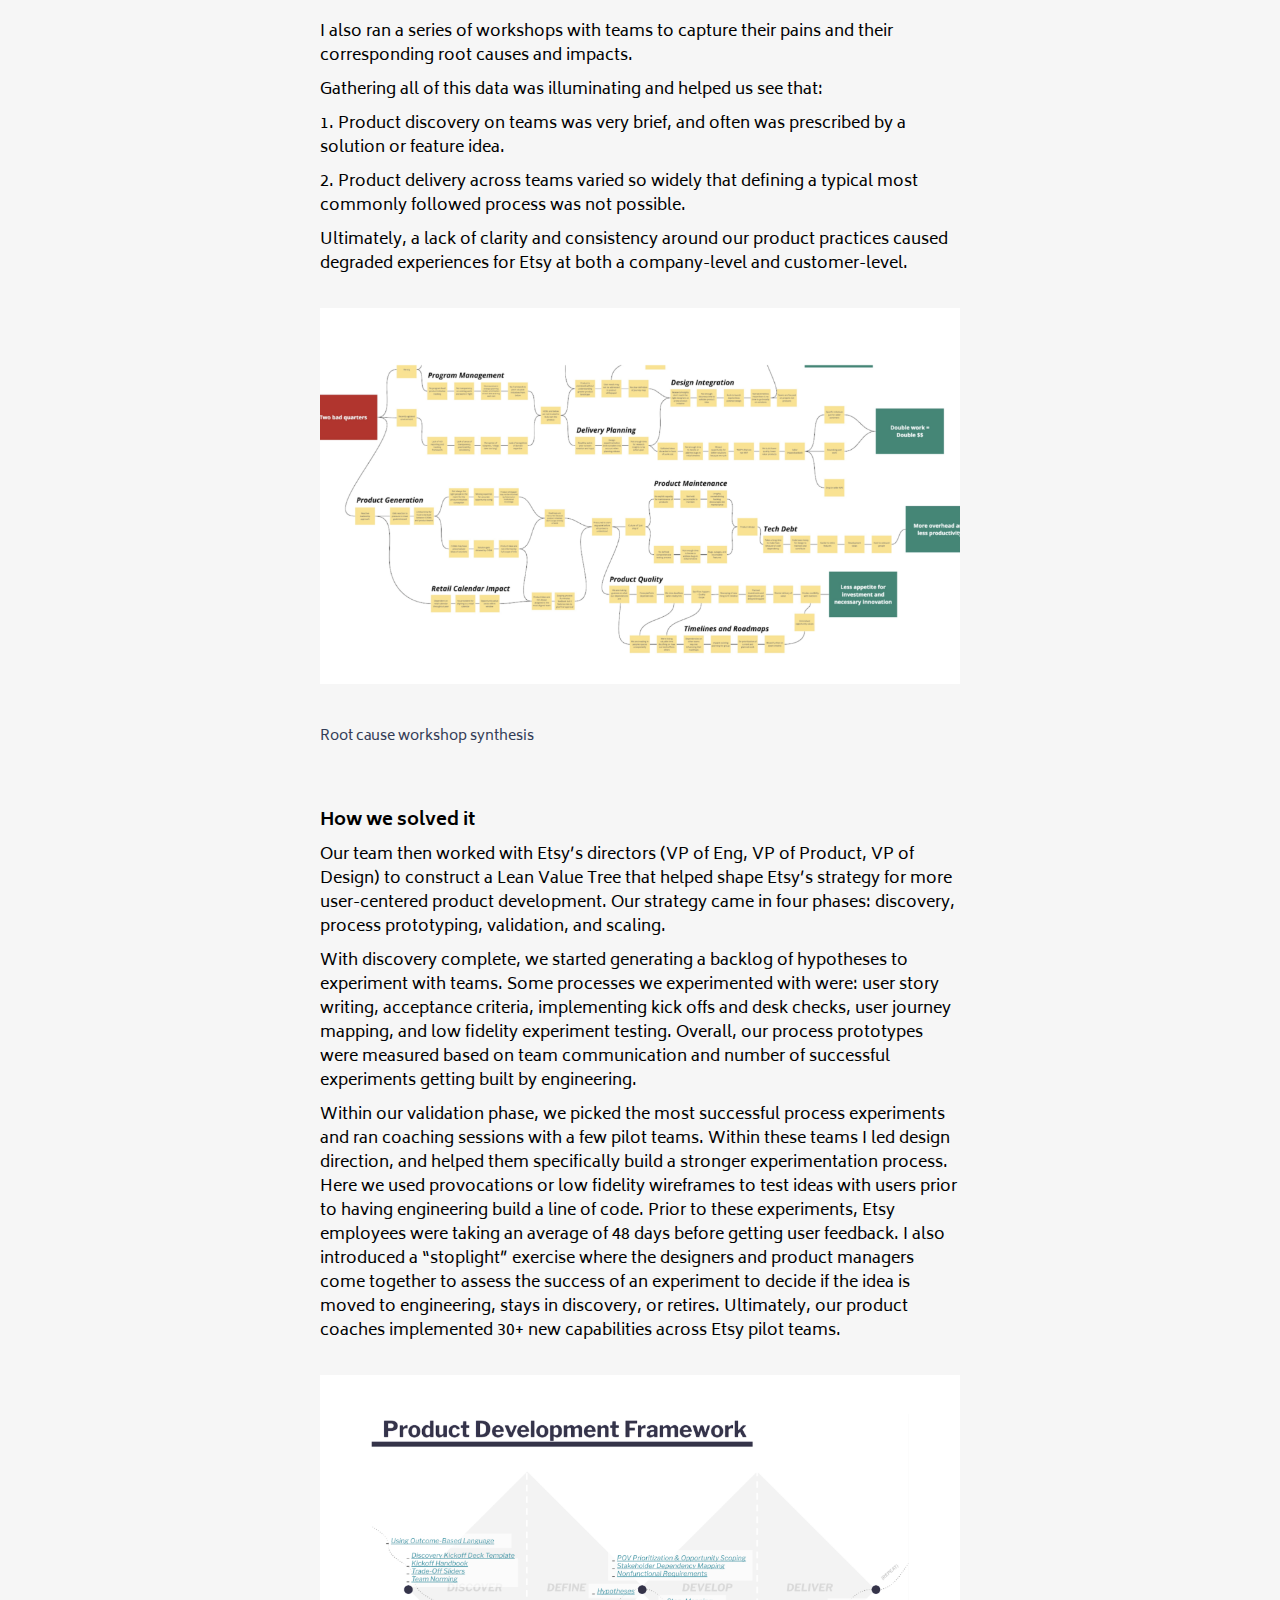
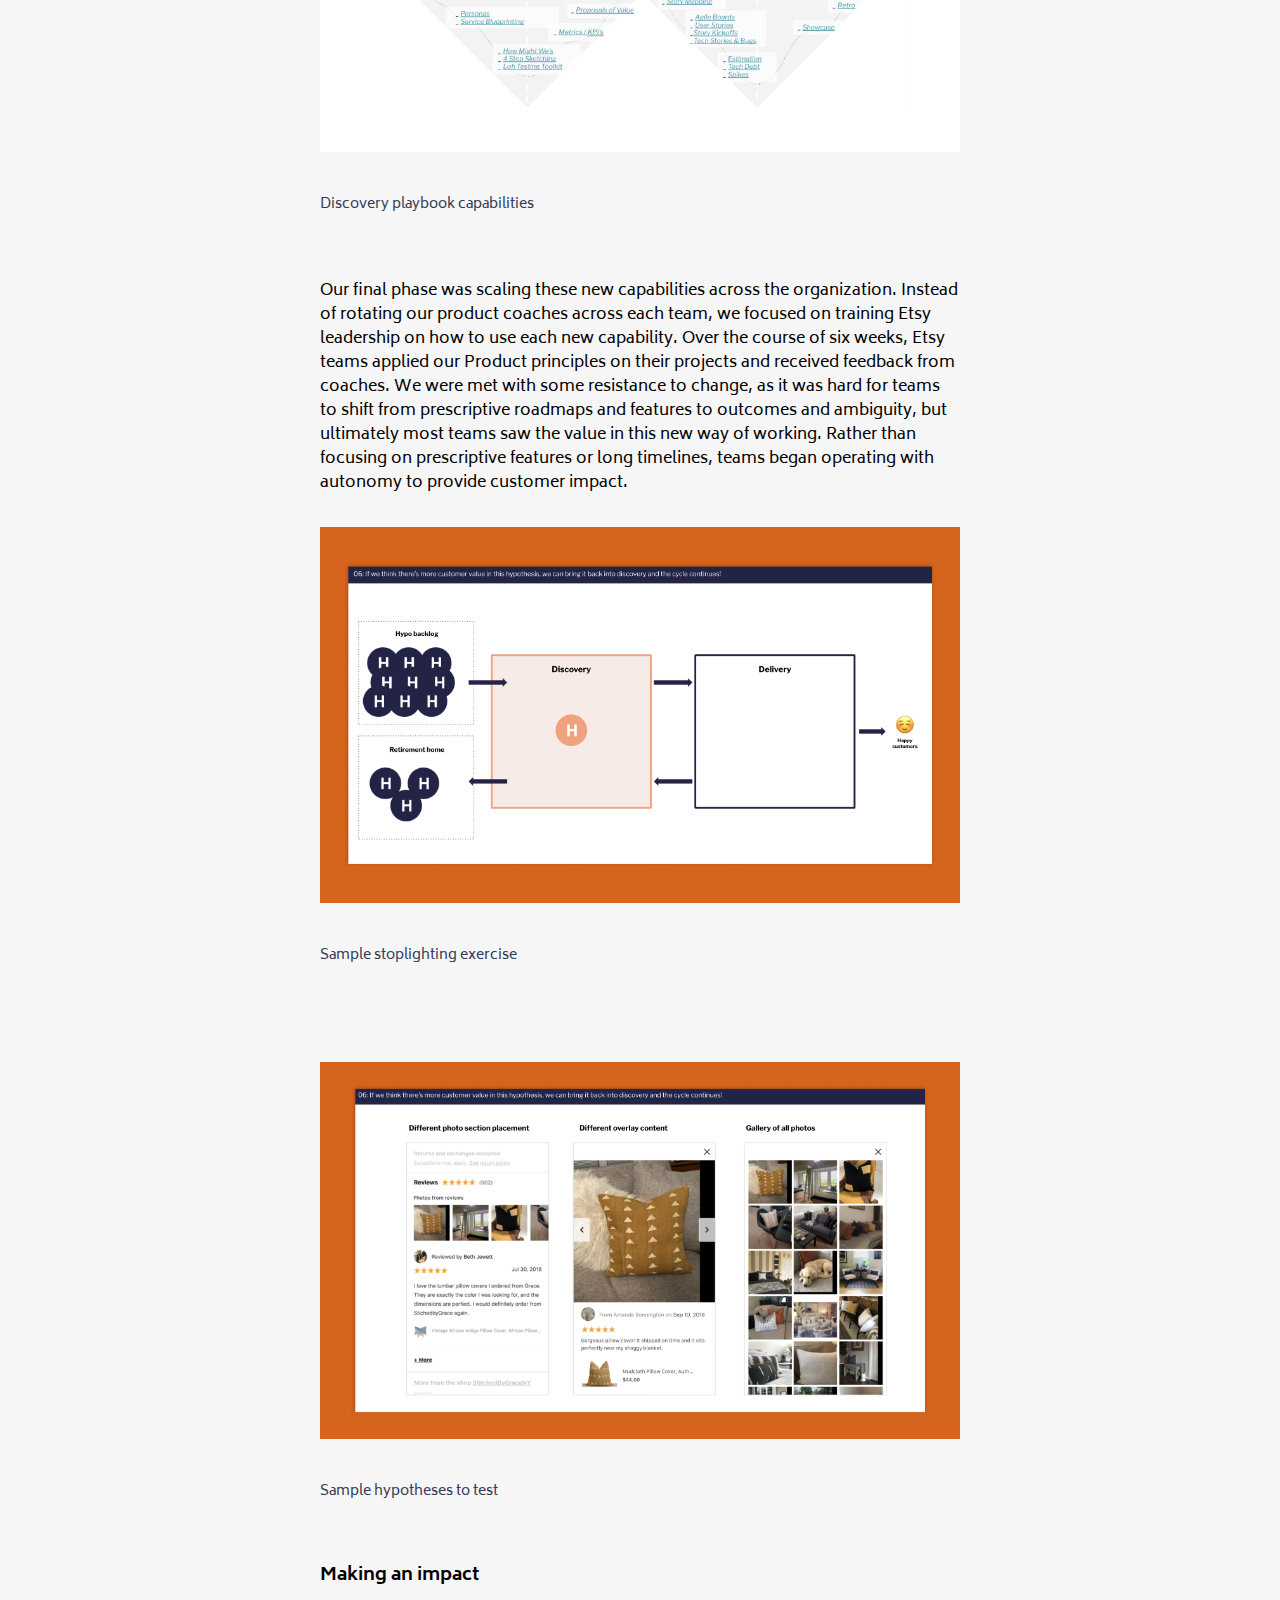
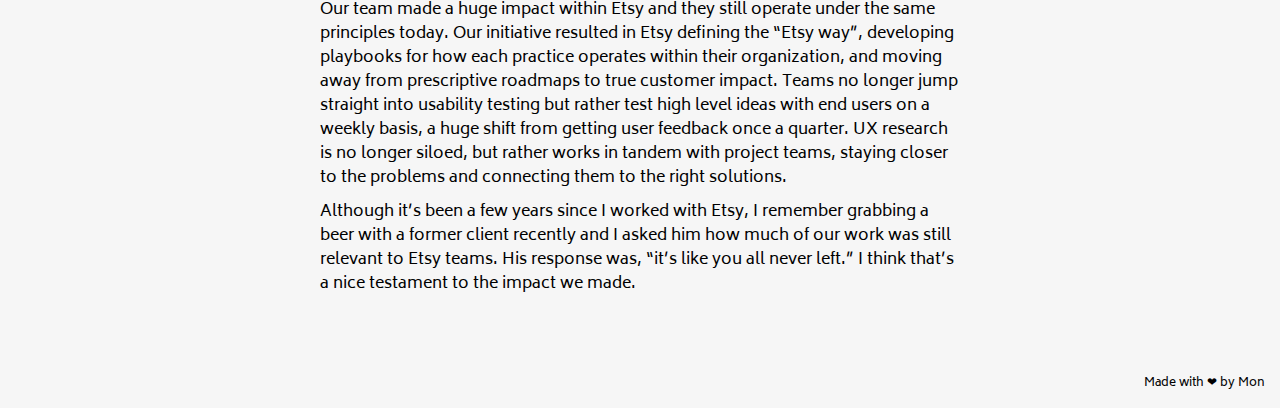
<file: etsy.html>
<!doctype html>
<html>
	<head>
		<meta charset="utf-8">
		<meta http-equiv="X-UA-Compatible" content="IE=edge">
		<meta name="viewport" content="width=device-width, initial-scale=1">
		<title>Mon's portfolio</title>
		<link rel="stylesheet" href="./assets/stylesheets/main.css">
	</head>
	<body>

<nav>
  <div class="left-nav">
    <a href="index.html">Home</a>
  </div>

  <div class="right-nav">
    <a href="speaking.html">Speaking & blogs</a>
    <a href="resume.html">Resume</a>
  </div>
</nav>

<header>
<div class="header-text">
<h1>
Redesigning Product Strategy
</h1>
<p>
  Lead UX Designer, 2017-2019
</p>

<p>
While working for ThoughtWorks, I had the pleasure of consulting for Etsy, an e-commerce company specializing in unique wares across the world. Etsy brought in our small team (Org Transformation Lead, Product Manager, Lead UX Designer) to assess how to best implement agile coaches across their team. As with any engagement, we conducted a Discovery and learned their problems weren’t stemming from a lack of agile necessarily...
</p>

<img src="./assets/photos/Frame4.png">
</div>
</header>

<section class="content">
<h2>
Understanding the problem(s)
</h2>

<p>
To validate Etsy’s request for agile coaches, our team kicked off a six week discovery to better understand how their teams run and deliver work. We conducted a series of interviews from the individual contributor (IC) level up to the c-level. I facilitated a service blueprinting session, capturing the customer journey as the IC experience, and the supporting layers of the blueprint as leadership and operational teams.
</p>

<img src="./assets/photos/Etsy-blueprint.png">
<p class="subtext">
Sample service blueprint segment
</p>

<p>
I also ran a series of workshops with teams to capture their pains and their corresponding root causes and impacts. 
</p>

<p>
Gathering all of this data was illuminating and helped us see that: 
</p>

<p>1. Product discovery on teams was very brief, and often was prescribed by a solution or feature idea. </p>
<p>2. Product delivery across teams varied so widely that defining a typical most commonly followed process was not possible.</p>

<p>
Ultimately, a lack of clarity and consistency around our product practices caused degraded experiences for Etsy at both a company-level and customer-level.
</p>

<img src="./assets/photos/Etsy-rootcause.png">

<p class="subtext">
  Root cause workshop synthesis    
</p>

<h2>
How we solved it
</h2>

<p>
Our team then worked with Etsy’s directors (VP of Eng, VP of Product, VP of Design) to construct a Lean Value Tree that helped shape Etsy’s strategy for more user-centered product development. Our strategy came in four phases: discovery, process prototyping, validation, and scaling.
</p>

<p>
With discovery complete, we started generating a backlog of hypotheses to experiment with teams. Some processes we experimented with were: user story writing, acceptance criteria, implementing kick offs and desk checks, user journey mapping, and low fidelity experiment testing. Overall, our process prototypes were measured based on team communication and number of successful experiments getting built by engineering.
</p>

<p>
Within our validation phase, we picked the most successful process experiments and ran coaching sessions with a few pilot teams. Within these teams I led design direction, and helped them specifically build a stronger experimentation process. Here we used provocations or low fidelity wireframes to test ideas with users prior to having engineering build a line of code. Prior to these experiments, Etsy employees were taking an average of 48 days before getting user feedback. I also introduced a “stoplight” exercise where the designers and product managers come together to assess the success of an experiment to decide if the idea is moved to engineering, stays in discovery, or retires. Ultimately, our product coaches implemented 30+ new capabilities across Etsy pilot teams.
</p>

<img src="./assets/photos/Capability-frameworks.png">

<p class="subtext">
  Discovery playbook capabilities
</p>

<p>
Our final phase was scaling these new capabilities across the organization. Instead of rotating our product coaches across each team, we focused on training Etsy leadership on how to use each new capability. Over the course of six weeks, Etsy teams applied our Product principles on their projects and received feedback from coaches. We were met with some resistance to change, as it was hard for teams to shift from prescriptive roadmaps and features to outcomes and ambiguity, but ultimately most teams saw the value in this new way of working. Rather than focusing on prescriptive features or long timelines, teams began operating with autonomy to provide customer impact.
</p>

<img src="./assets/photos/Hypothesis-framework.png">

<p class="subtext">
  Sample stoplighting exercise
</p>

<img src="./assets/photos/sample-hypothesis.png">

<p class="subtext">
  Sample hypotheses to test
</p>

<h2>
Making an impact  
</h2>

<p>
Our team made a huge impact within Etsy and they still operate under the same principles today. Our initiative resulted in Etsy defining the “Etsy way”, developing playbooks for how each practice operates within their organization, and moving away from prescriptive roadmaps to true customer impact. Teams no longer jump straight into usability testing but rather test high level ideas with end users on a weekly basis, a huge shift from getting user feedback once a quarter. UX research is no longer siloed, but rather works in tandem with project teams, staying closer to the problems and connecting them to the right solutions.
</p>

<p>
Although it’s been a few years since I worked with Etsy, I remember grabbing a beer with a former client recently and I asked him how much of our work was still relevant to Etsy teams. His response was, “it’s like you all never left.” I think that’s a nice testament to the impact we made.
</p>
</section>

<footer>
<p>Made with ❤ by Mon</p>
</footer>
</body>
</html>
</file>
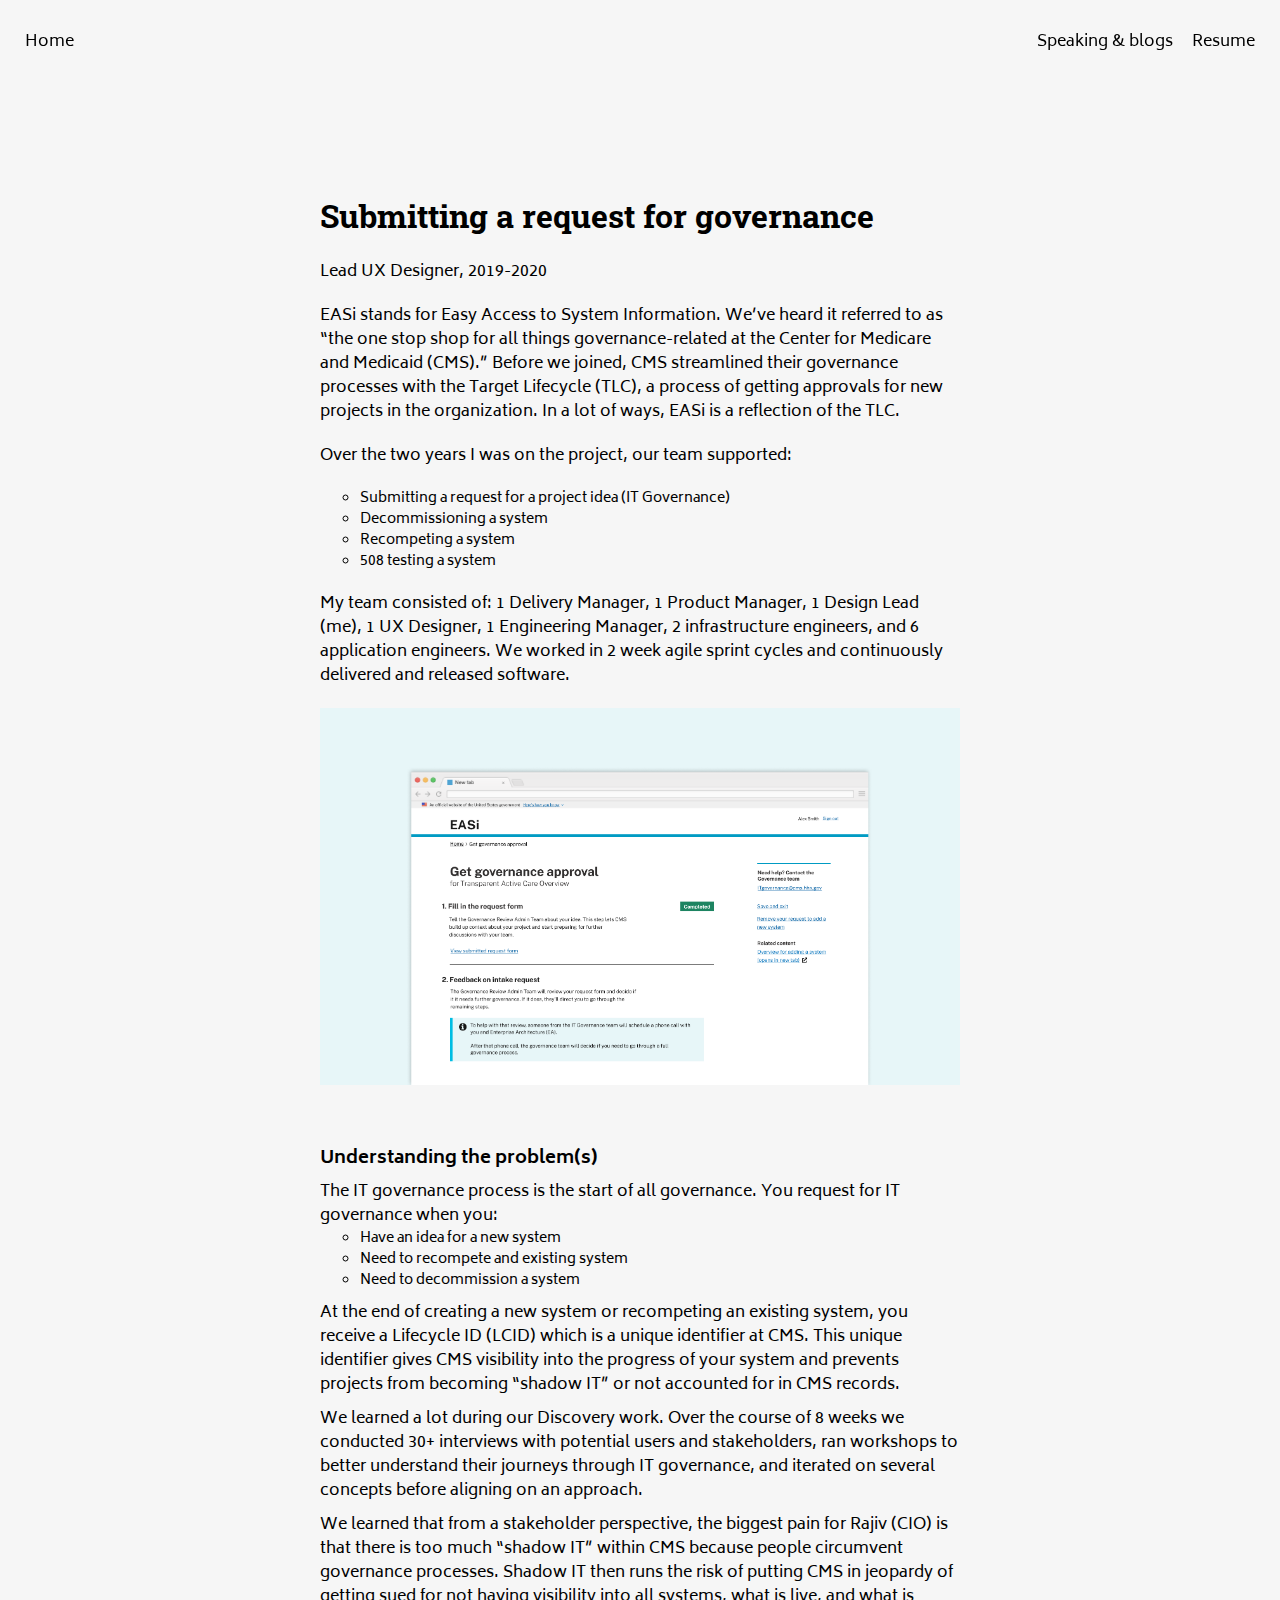
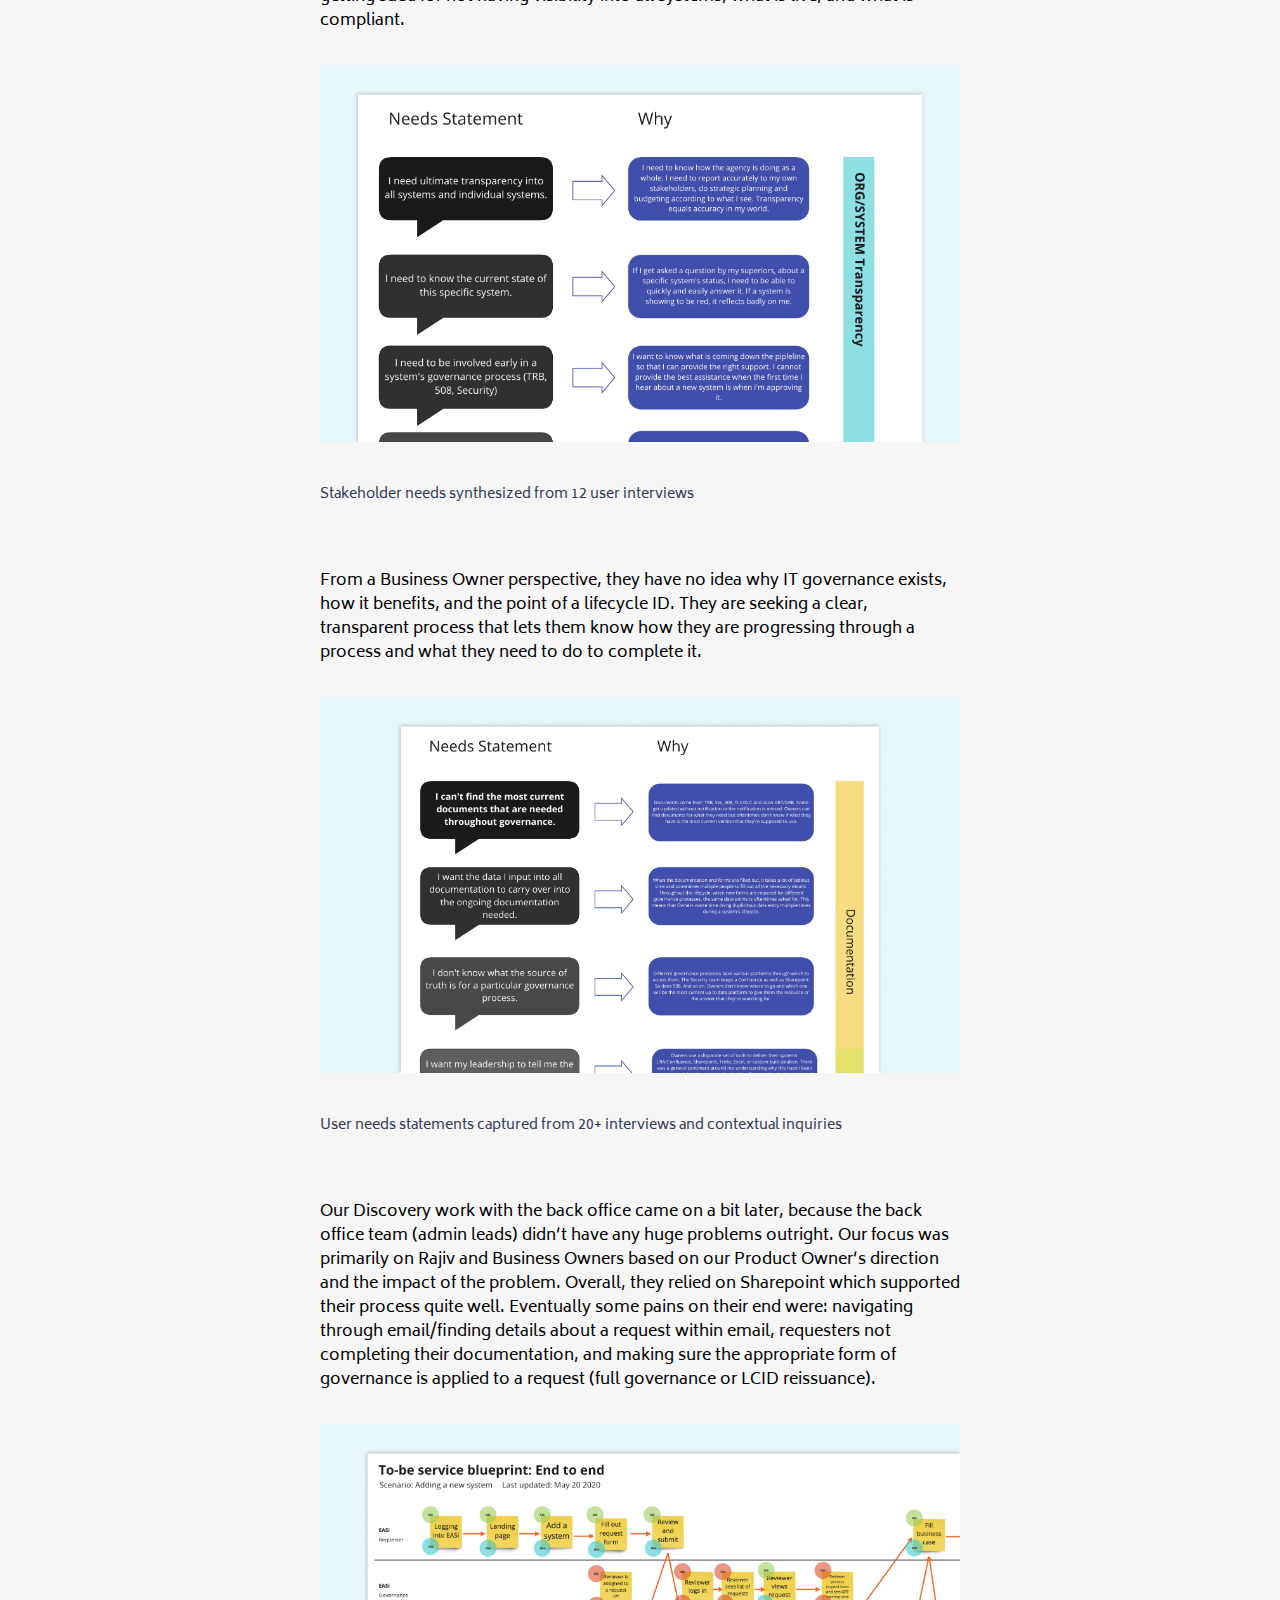
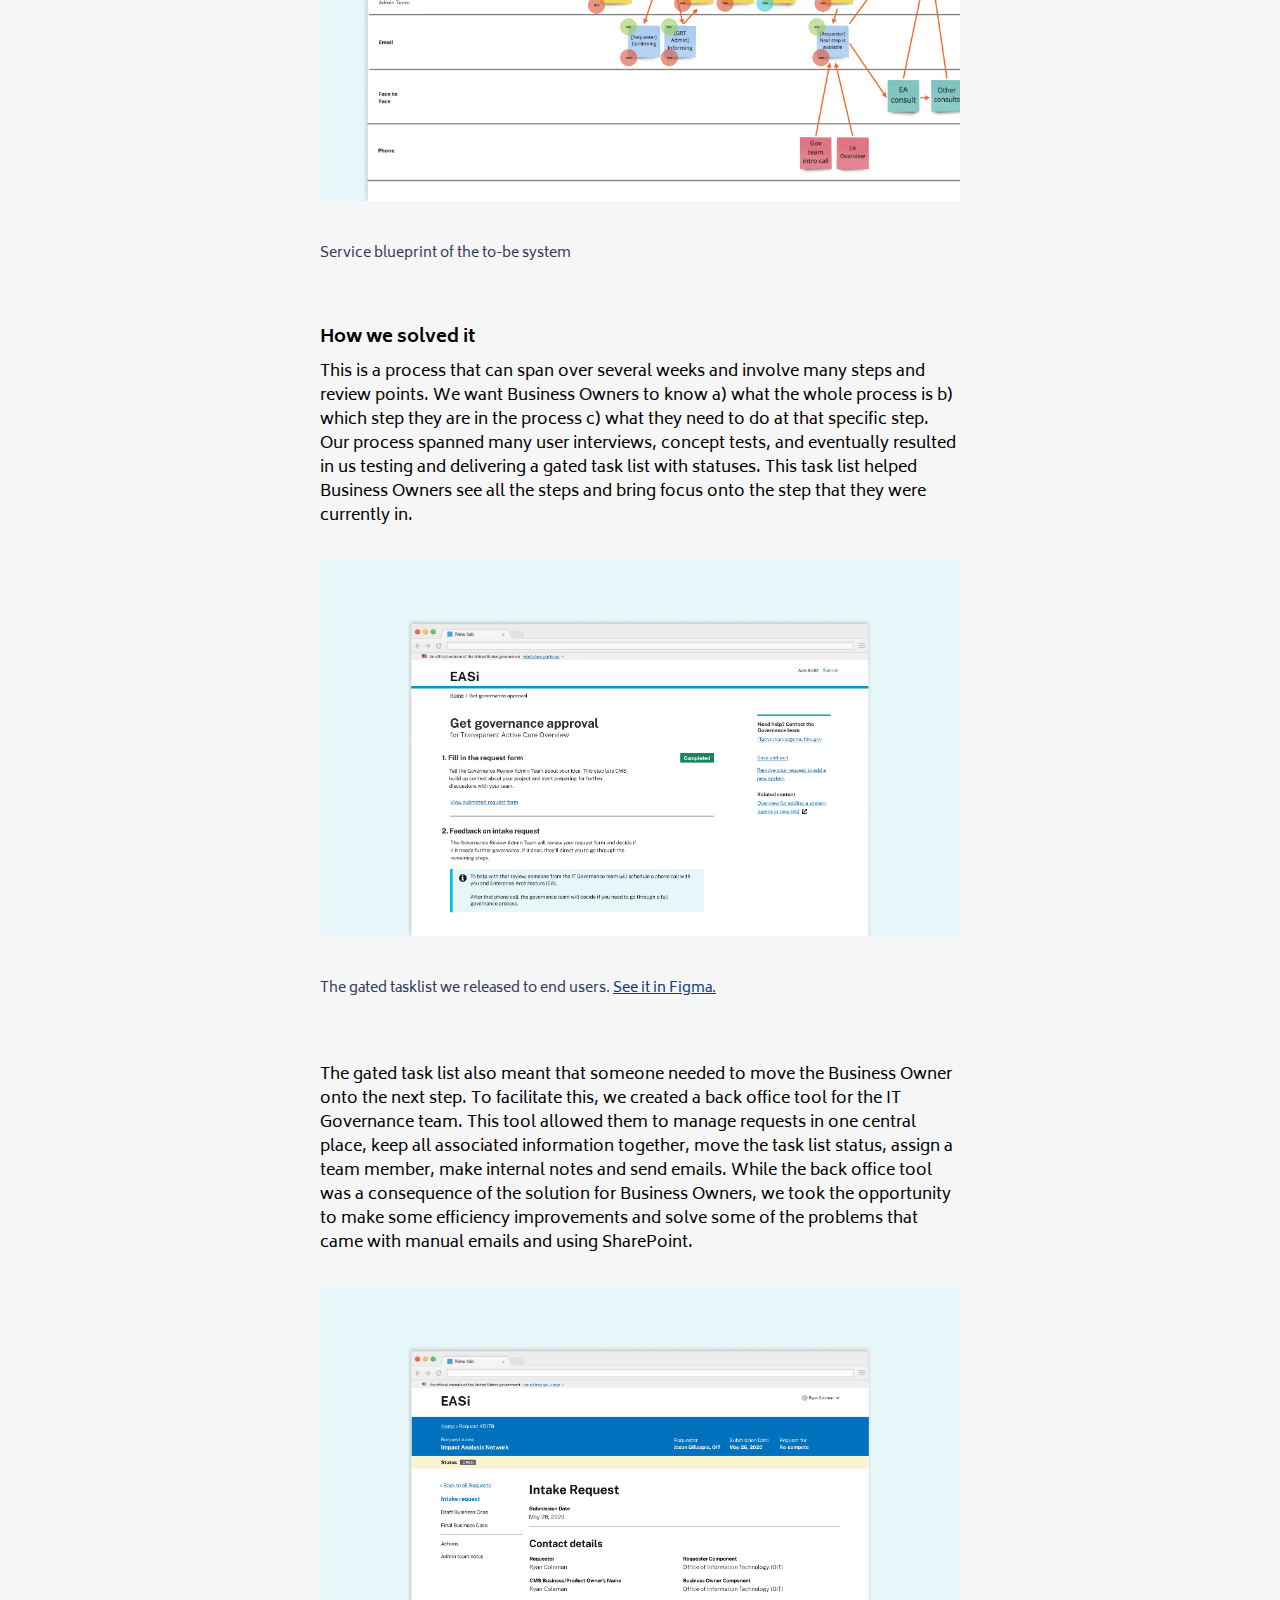
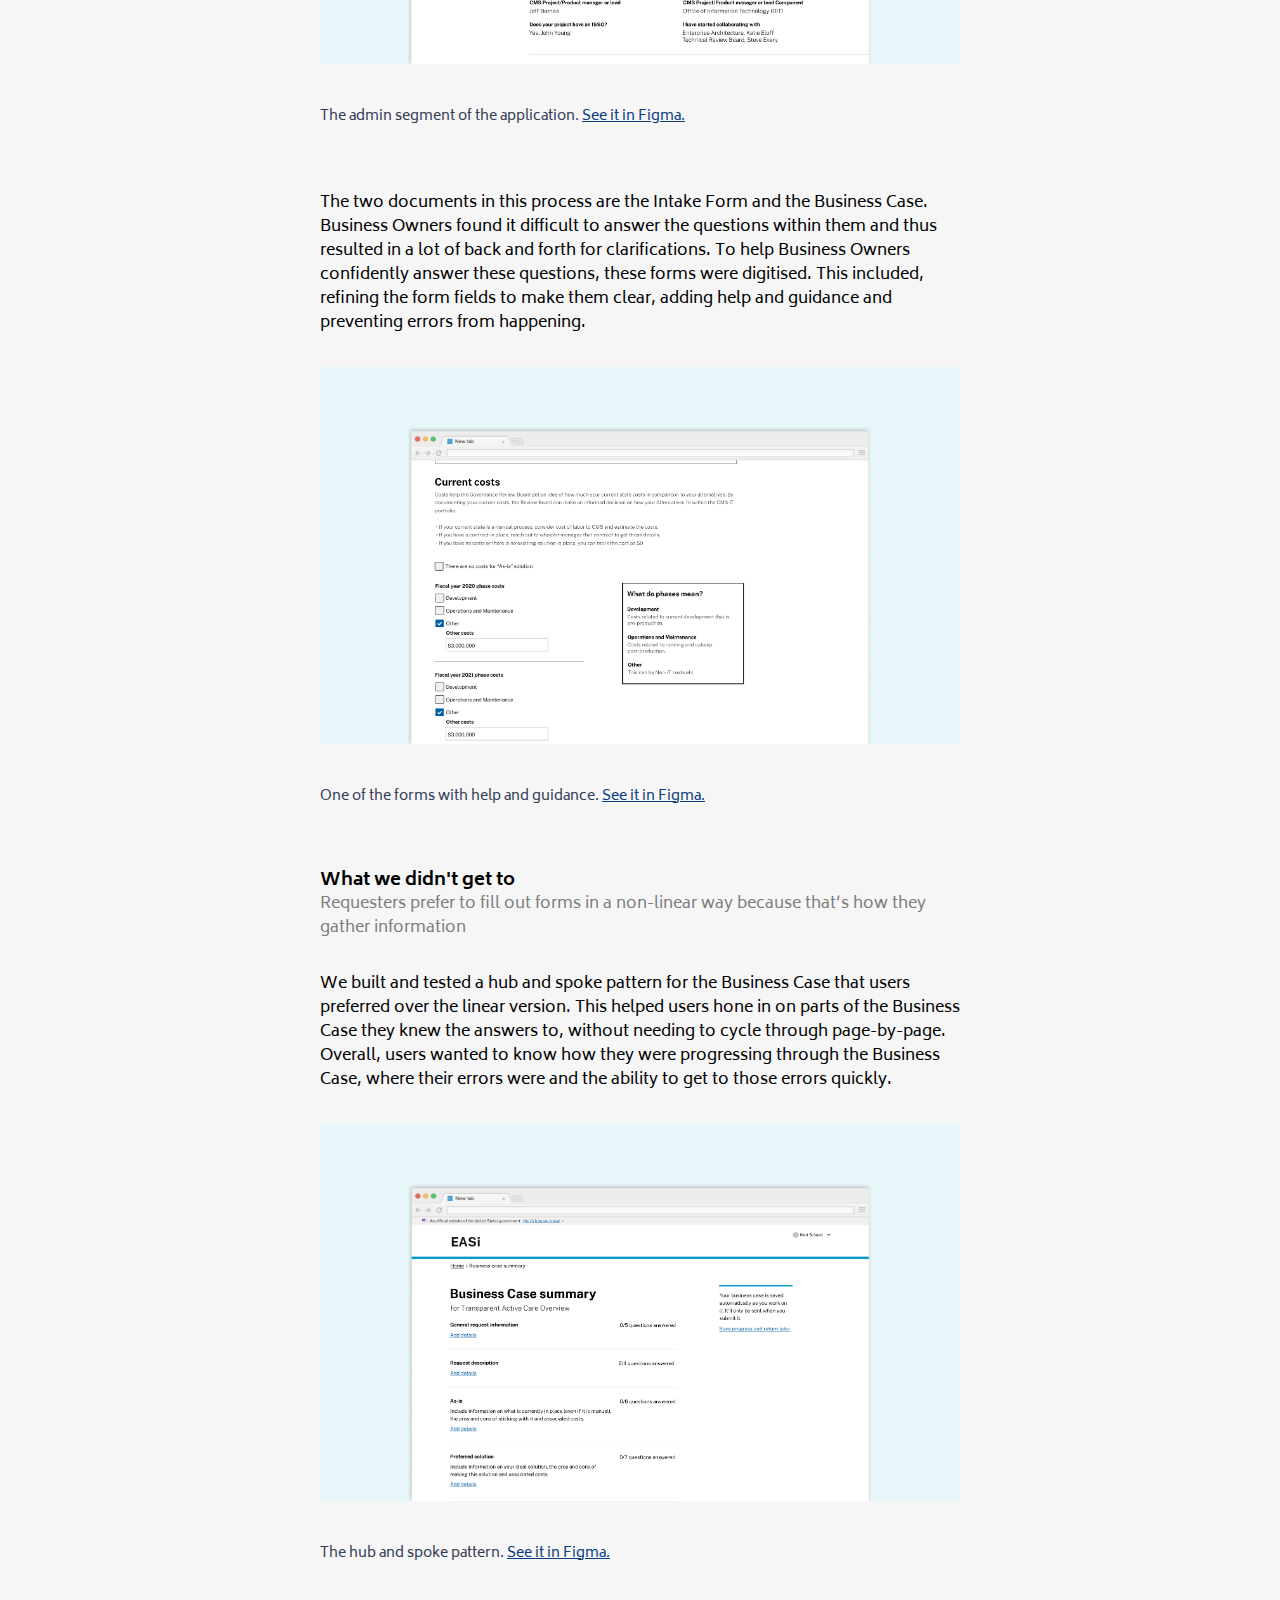
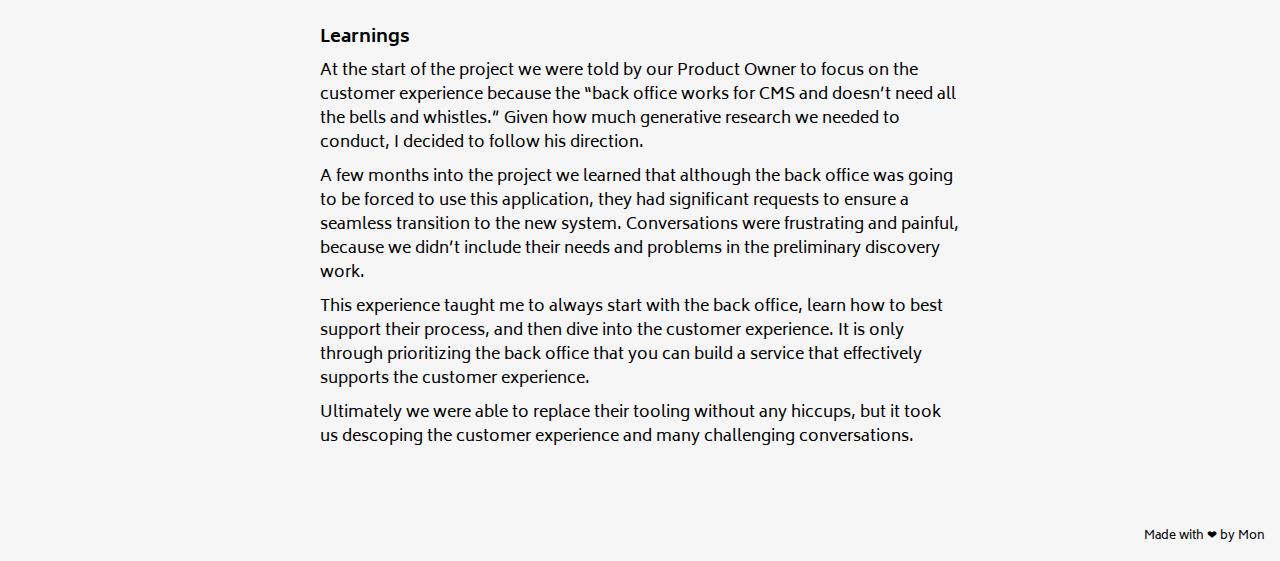
<file: governance.html>
<!doctype html>
<html>
	<head>
		<meta charset="utf-8">
		<meta http-equiv="X-UA-Compatible" content="IE=edge">
		<meta name="viewport" content="width=device-width, initial-scale=1">
		<title>Mon's portfolio</title>
		<link rel="stylesheet" href="./assets/stylesheets/main.css">
	</head>
	<body>

<nav>
  <div class="left-nav">
    <a href="index.html">Home</a>
  </div>

  <div class="right-nav">
    <a href="speaking.html">Speaking & blogs</a>
    <a href="resume.html">Resume</a>
  </div>
</nav>

<header>
<div class="header-text">
<h1>
  Submitting a request for governance</h1>
<p>
  Lead UX Designer, 2019-2020
</p>

<p>
  EASi stands for Easy Access to System Information. We’ve heard it referred to as “the one stop shop for all things governance-related at the Center for Medicare and Medicaid (CMS).” Before we joined, CMS streamlined their governance processes with the Target Lifecycle (TLC), a process of getting approvals for new projects in the organization. In a lot of ways, EASi is a reflection of the TLC.    
</p>

<p>
  Over the two years I was on the project, our team supported:</p>
<ul>
<li>Submitting a request for a project idea (IT Governance)</li>
<li>Decommissioning a system</li>
<li>Recompeting a system</li>
<li>508 testing a system</li>
</ul>
</p>

<p>
  My team consisted of: 1 Delivery Manager, 1 Product Manager, 1 Design Lead (me), 1 UX Designer, 1 Engineering Manager, 2 infrastructure engineers, and 6 application engineers. We worked in 2 week agile sprint cycles and continuously delivered and released software.
</p>

<img src="./assets/photos/Frame1.png">
</div>
</header>

<section class="content">
<h2>
Understanding the problem(s)
</h2>

<p>
The IT governance process is the start of all governance. You request for IT governance when you:
<ul>
<li>Have an idea for a new system</li>
<li>Need to recompete and existing system</li>
<li>Need to decommission a system</li>
</ul>
</p>

<p>
At the end of creating a new system or recompeting an existing system, you receive a Lifecycle ID (LCID) which is a unique identifier at CMS. This unique identifier gives CMS visibility into the progress of your system and prevents projects from becoming “shadow IT” or not accounted for in CMS records. 
</p>

<p>
We learned a lot during our Discovery work. Over the course of 8 weeks we conducted 30+ interviews with potential users and stakeholders, ran workshops to better understand their journeys through IT governance, and iterated on several concepts before aligning on an approach.
</p>

<p>
We learned that from a stakeholder perspective, the biggest pain for Rajiv (CIO) is that there is too much “shadow IT” within CMS because people circumvent governance processes. Shadow IT then runs the risk of putting CMS in jeopardy of getting sued for not having visibility into all systems, what is live, and what is compliant. </P>

<img src="./assets/photos/Stakeholder-user-needs.png">

<p class="subtext">
  Stakeholder needs synthesized from 12 user interviews    
</p>

<p>
From a Business Owner perspective, they have no idea why IT governance exists, how it benefits, and the point of a lifecycle ID. They are seeking a clear, transparent process that lets them know how they are progressing through a process and what they need to do to complete it. 
</p>

<img src="./assets/photos/Governance-user-needs.png">

<p class="subtext">
  User needs statements captured from 20+ interviews and contextual inquiries  
</p>

<p>
Our Discovery work with the back office came on a bit later, because the back office team (admin leads) didn’t have any huge problems outright. Our focus was primarily on Rajiv and Business Owners based on our Product Owner’s direction and the impact of the problem. Overall, they relied on Sharepoint which supported their process quite well. Eventually some pains on their end were: navigating through email/finding details about a request within email, requesters not completing their documentation, and making sure the appropriate form of governance is applied to a request (full governance or LCID reissuance). 
</p>

<img src="./assets/photos/Governance-blueprint.png">

<p class="subtext">
  Service blueprint of the to-be system 
</p>    

<h2>
How we solved it
</h2>

<p>
This is a process that can span over several weeks and involve many steps and review points. We want Business Owners to know a) what the whole process is b) which step they are in the process c) what they need to do at that specific step. Our process spanned many user interviews, concept tests, and eventually resulted in us testing and delivering a gated task list with statuses. This task list helped Business Owners see all the steps and bring focus onto the step that they were currently in. 
</p>

<img src="./assets/photos/Frame1.png">

<p class="subtext">
  The gated tasklist we released to end users. <a href="https://www.figma.com/file/ncFpZBZZ8i8Ey7cBUxDjOW/Portfolio%3A-EASi-Customer-Experience?node-id=2%3A74" target="_blank" rel="noopener noreferrer">See it in Figma.</a> 
</p>

<p>
  The gated task list also meant that someone needed to move the Business Owner onto the next step. To facilitate this, we created a back office tool for the IT Governance team. This tool allowed them to manage requests in one central place, keep all associated information together, move the task list status, assign a team member, make internal notes and send emails. While the back office tool was a consequence of the solution for Business Owners, we took the opportunity to make some efficiency improvements and solve some of the problems that came with manual emails and using SharePoint. 
  </p>

  <img src="./assets/photos/Admin-actions.png">

<p class="subtext">
  The admin segment of the application. <a href="https://www.figma.com/file/ncFpZBZZ8i8Ey7cBUxDjOW/Portfolio%3A-EASi-Customer-Experience?node-id=2%3A11470" target="_blank" rel="noopener noreferrer">See it in Figma.</a> 
</p>

<p>
The two documents in this process are the Intake Form and the Business Case. Business Owners found it difficult to answer the questions within them and thus resulted in a lot of back and forth for clarifications. To help Business Owners confidently answer these questions, these forms were digitised. This included, refining the form fields to make them clear, adding help and guidance and preventing errors from happening. 
</p>

<img src="./assets/photos/Sample-hg.png">

<p class="subtext">
  One of the forms with help and guidance. <a href="https://www.figma.com/file/ncFpZBZZ8i8Ey7cBUxDjOW/Portfolio%3A-EASi-Customer-Experience?node-id=2%3A74" target="_blank" rel="noopener noreferrer">See it in Figma.</a> 
</p>

 <h2>
  What we didn't get to  
</h2>
<h3>
  Requesters prefer to fill out forms in a non-linear way because that’s how they gather information
</h3>
<p>
  We built and tested a hub and spoke pattern for the Business Case that users preferred over the linear version. This helped users hone in on parts of the Business Case they knew the answers to, without needing to cycle through page-by-page. Overall, users wanted to know how they were progressing through the Business Case, where their errors were and the ability to get to those errors quickly.
</p>

<img src="./assets/photos/Hub-and-spoke.png">

<p class="subtext">
  The hub and spoke pattern. <a href="https://www.figma.com/file/ncFpZBZZ8i8Ey7cBUxDjOW/Portfolio%3A-EASi-Customer-Experience?node-id=2%3A75" target="_blank" rel="noopener noreferrer">See it in Figma.</a> 
</p>

<h2>
  Learnings  
</h2>

<p> At the start of the project we were told by our Product Owner to focus on the customer experience because the “back office works for CMS and doesn’t need all the bells and whistles.” Given how much generative research we needed to conduct, I decided to follow his direction.
  </p>

  <p>A few months into the project we learned that although the back office was going to be forced to use this application, they had significant requests to ensure a seamless transition to the new system. Conversations were frustrating and painful, because we didn’t include their needs and problems in the preliminary discovery work. 
  </p>

  <p>This experience taught me to always start with the back office, learn how to best support their process, and then dive into the customer experience. It is only through prioritizing the back office that you can build a service that effectively supports  the customer experience. 
  </p>

  <p>Ultimately we were able to replace their tooling without any hiccups, but it took us descoping the customer experience and many challenging conversations.

  </p>

</section>

<footer>
<p>Made with ❤ by Mon</p>
</footer>
</body>
</html>
</file>
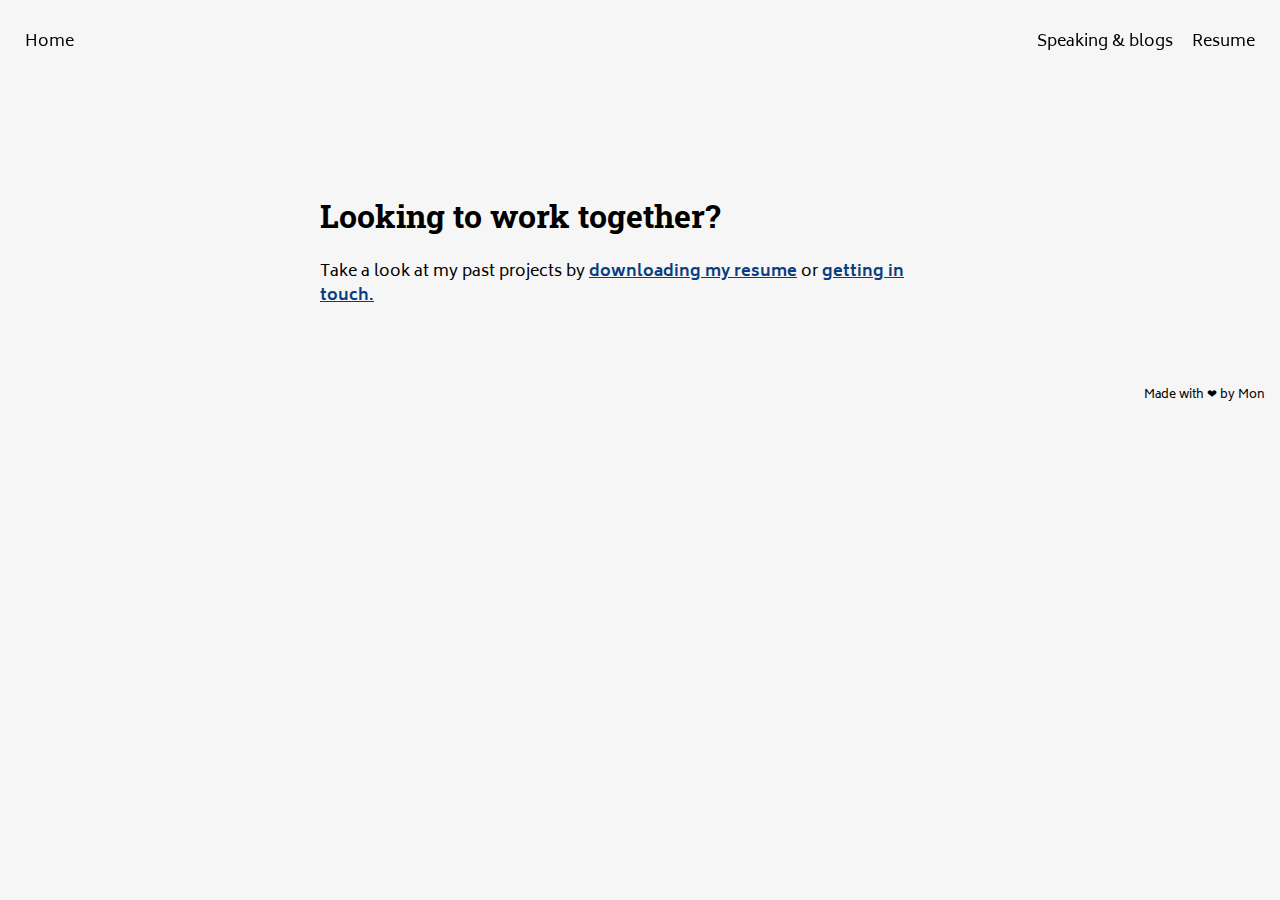
<file: resume.html>
<!doctype html>
<html>
	<head>
		<meta charset="utf-8">
		<meta http-equiv="X-UA-Compatible" content="IE=edge">
		<meta name="viewport" content="width=device-width, initial-scale=1">
		<title>Mon's portfolio</title>
		<link rel="stylesheet" href="./assets/stylesheets/main.css">
	</head>
	<body>

    <nav>
      <div class="left-nav">
        <a href="index.html">Home</a>
      </div>

      <div class="right-nav">
        <a href="speaking.html">Speaking & blogs</a>
        <a href="resume.html">Resume</a>
      </div>
    </nav>

<header>
  <div class="header-text">
    <h1>
    Looking to work together?
    </h1>
    <p>
      Take a look at my past projects by <a href="./assets/photos/Frame5.png" target="_blank" rel="noopener noreferrer">downloading my resume</a> or <a href = "mailto: monicafinc@gmail.com" target="_blank" rel="noopener noreferrer">getting in touch.</a>
    </p>
  </div>
</header>

<footer>
  <p>Made with ❤ by Mon</p>
</footer>

</body>
</html>
</file>
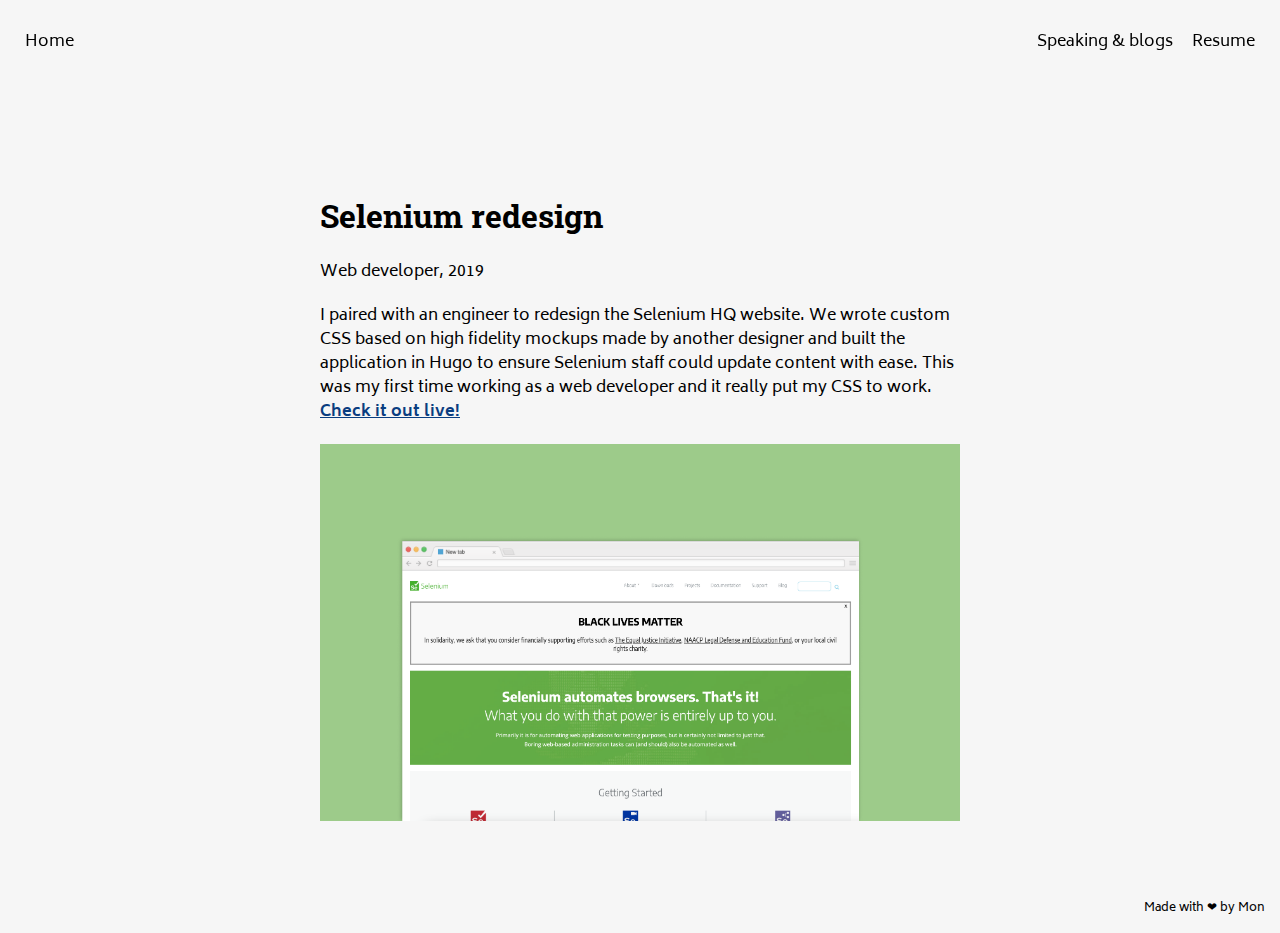
<file: selenium.html>
<!doctype html>
<html>
	<head>
		<meta charset="utf-8">
		<meta http-equiv="X-UA-Compatible" content="IE=edge">
		<meta name="viewport" content="width=device-width, initial-scale=1">
		<title>Mon's portfolio</title>
		<link rel="stylesheet" href="./assets/stylesheets/main.css">
	</head>
	<body>

<nav>
  <div class="left-nav">
    <a href="index.html">Home</a>
  </div>

  <div class="right-nav">
    <a href="speaking.html">Speaking & blogs</a>
    <a href="resume.html">Resume</a>
  </div>
</nav>

<header>
<div class="header-text">
<h1>
Selenium redesign
</h1>
<p>
  Web developer, 2019
</p>

<p>
I paired with an engineer to redesign the Selenium HQ website. We wrote custom CSS based on high fidelity mockups made by another designer and built the application in Hugo to ensure Selenium staff could update content with ease. This was my first time working as a web developer and it really put my CSS to work. <a href ="https://www.selenium.dev/" target="_blank" rel="noopener noreferrer">Check it out live!</a>
</p>

<img src="./assets/photos/Frame3.png">
</div>
</header>

<footer>
<p>Made with ❤ by Mon</p>
</footer>
</body>
</html>
</file>
<file: assets/stylesheets/main.css>
@import url('https://fonts.googleapis.com/css?family=Roboto:700,700italic,regular,italic|Roboto+Slab:700,regular|Biryani:700,regular');

html, body, div, span, applet, object, iframe,
h1, h2, h3, h4, h5, h6, p, blockquote, pre,
a, abbr, acronym, address, big, cite, code,
del, dfn, em, img, ins, kbd, q, s, samp,
small, strike, strong, sub, sup, tt, var,
b, u, i, center,
dl, dt, dd, ol, ul, li,
fieldset, form, label, legend,
table, caption, tbody, tfoot, thead, tr, th, td,
article, aside, canvas, details, embed,
figure, figcaption, footer, header, hgroup,
menu, nav, output, ruby, section, summary,
time, mark, audio, video {
  margin: 0;
  padding: 0;
  border: 0;
  font-size: 100%;
  font: inherit;
  vertical-align: baseline;
}

article, aside, details, figcaption, figure,
footer, header, hgroup, menu, nav, section {
  display: block;
}
body {
  line-height: 1;
}
ol, ul {
  list-style: none;
}
blockquote, q {
  quotes: none;
}
blockquote:before, blockquote:after,
q:before, q:after {
  content: '';
  content: none;
}
table {
  border-collapse: collapse;
  border-spacing: 0;
}

img, iframe {
  vertical-align: bottom;
  max-width: 100%;
}

input, textarea, select {
  font: inherit;
}

* {
  -webkit-box-sizing: border-box;
  -moz-box-sizing: border-box;
  box-sizing: border-box;
  -webkit-font-smoothing: antialiased;
  -moz-osx-font-smoothing: grayscale;
  text-rendering: optimizeLegibility;
}

/*custom style*/

nav a {
  text-decoration: none;
  color: #000;
  width: 0px;
  border-bottom: solid 1px transparent;
  transition: border-bottom 0.3s ease-out;
  height: 25px;
  position: relative;
}

nav a:after {
  content: '';
  position: absolute;
  bottom: 0;
  left: 0;
  width: 0%;
  border-bottom: solid 1px #000;
  transition: 0.4s;
}

nav a:hover:after {
  width: 100%;
}

nav {
  top:  5px;
  display: flex;
  justify-content: space-between;
  text-align: center;
  position: fixed;
  width: 100%;
}

.left-nav,
.right-nav {
  padding: 25px;
}

.left-nav a {
  margin-right: 15px;
}

.right-nav a {
  margin-left: 15px;
}

body {
  font-family: Biryani;
  font-size: 16px;
  line-height: 1.5;
  color: #000;
	background-color: #F6F6F6;
}

header {
	width: 50%;
	margin-right: auto;
	margin-left: auto;
  margin-top: 15%;
  margin-bottom: 5%;
}

header a {
  color: rgb(10, 61, 128);
  font-weight: 700;
}

header a:hover {
  color: rgb(240, 157, 62);
  font-weight: 700;
  transition: 0.2s;
}

header h1 {
	font-size: 32px;
	font-weight: 700;
  font-family: Roboto Slab;
}

li {
    font-size: 14px;
    margin-left: 40px;
    list-style-type: circle;
 }

.projects {
  /* display: flex;
  flex-wrap: wrap; */
  margin-left: auto;
  margin-right: auto;
  justify-content: flex-start;
  margin: 0px 20px;
}

.project {
  position: relative;
  margin: 10px;
  width: 50%;
  margin-left: auto;
  margin-right: auto;
}

.overlay {
  opacity: 0;
  position: absolute;
  background-color: rgba(32, 58, 143, .85);
  top: 0;
  left: 0;
  width: 100%;
  height: 100%;
  transition: opacity 0.3s;
  z-index: 2;
  display: flex;
  justify-content: center;
  align-items: center;
  font-size: 2em;
}

.overlay a {
  color: #fff;
  width: 0px;
  text-decoration: none;
  transition: border-bottom 0.3s ease-out;
  height: 25px;
  position: relative;
}

.overlay a:after {
  content: '';
  bottom: 0;
  left: 0;
  width: 0%;
  border-bottom: solid 1px #fff;
  transition: 0.4s;
}

.project:hover .overlay {
  opacity: 1;
}

.overlay a:hover:after {
  width: 100%;
}

.content h2 {
  font-size: 40px;
  line-height: 1.2;
}

.content h3 {
  color:#7e7e7e;
  margin-bottom: 5%;
}

footer {
  padding: 15px;
  text-align: right;
  font-size: 12px;
}

/* project pages */

.header-text p {
  margin-top: 20px;
  margin-bottom: 20px;
}

.content {
	width: 50%;
	margin-right: auto;
	margin-left: auto;
  margin-top: 5%;
  margin-bottom: 5%;
}

.content h2 {
  font-size: 18px;
  font-weight: 700;
}

.content img {
  margin-top: 5%;
  margin-bottom: 5%;
}

.content a {
  color: rgb(10, 61, 128);
}

.content a:hover {
  color: rgb(240, 157, 62);
  transition: 0.2s;
}

.content p { 
  margin-top: 10px;
}

.subtext {
  color: rgb(52, 61, 87);
  font-size: 14px;
  margin-bottom: 10%;
}
</file>
